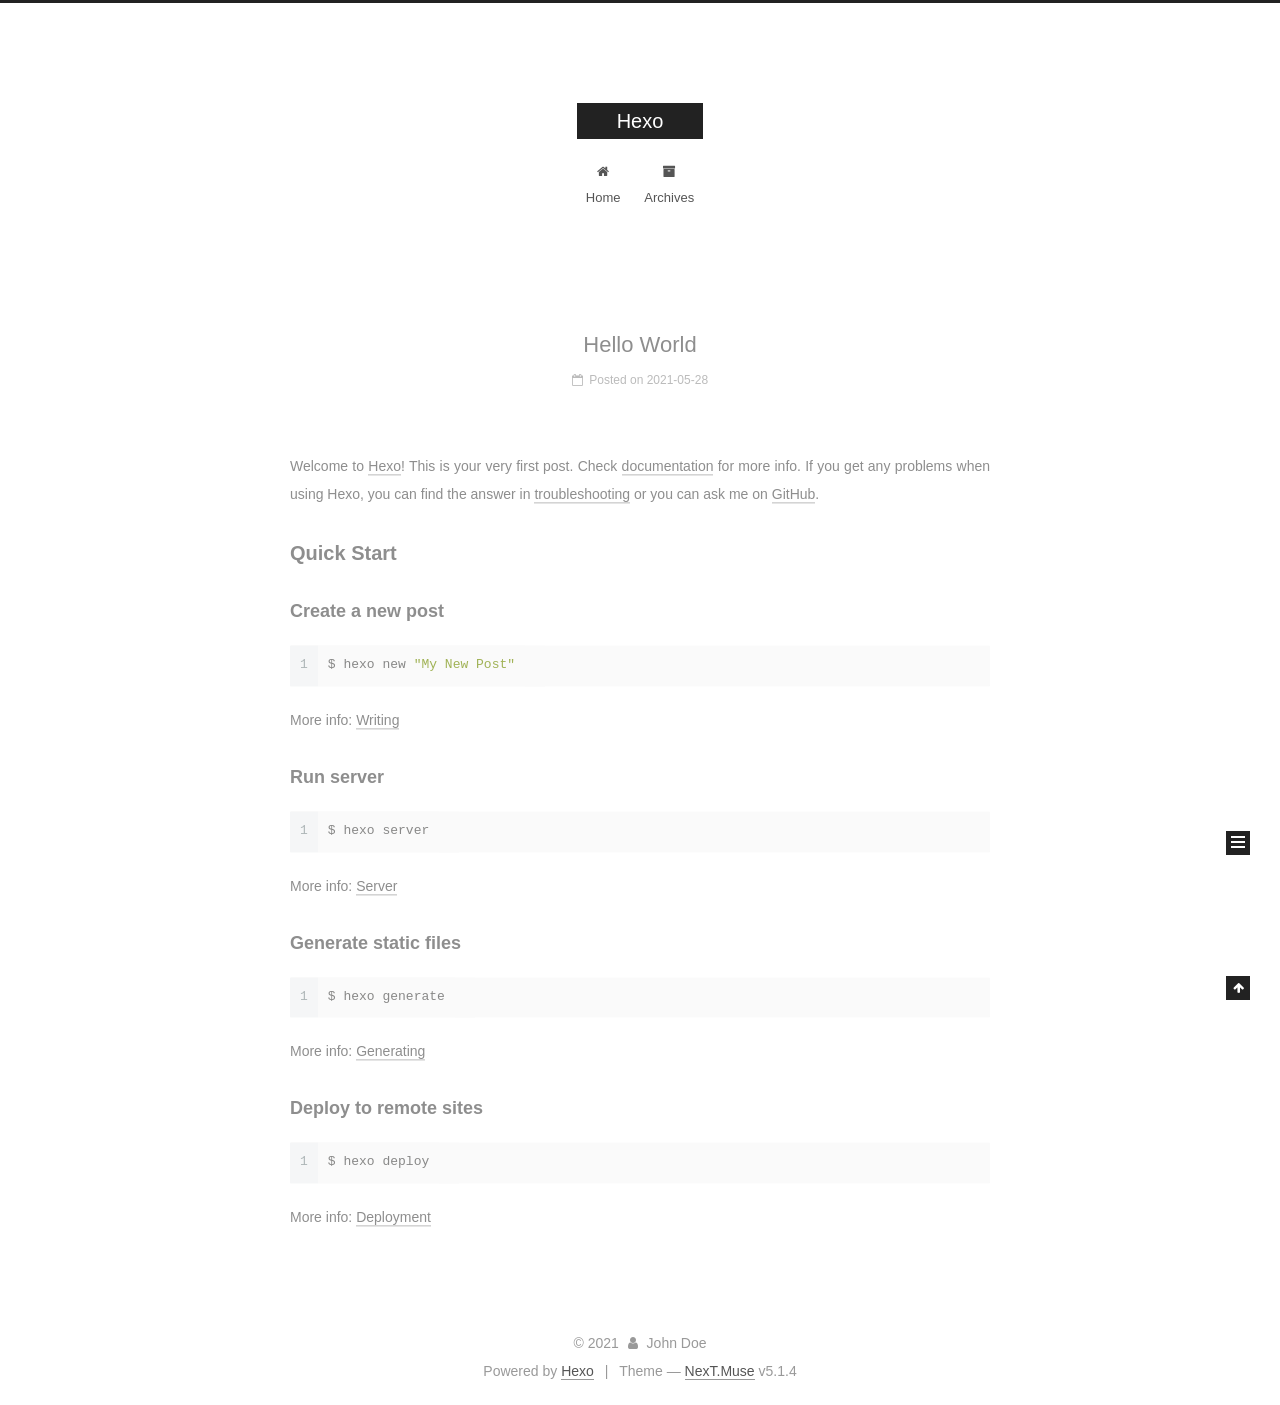
<file: index.html>
<!DOCTYPE html>



  


<html class="theme-next muse use-motion" lang="en">
<head>
  <meta charset="UTF-8"/>
<meta http-equiv="X-UA-Compatible" content="IE=edge" />
<meta name="viewport" content="width=device-width, initial-scale=1, maximum-scale=1"/>
<meta name="theme-color" content="#222">









<meta http-equiv="Cache-Control" content="no-transform" />
<meta http-equiv="Cache-Control" content="no-siteapp" />
















  
  
  <link href="/lib/fancybox/source/jquery.fancybox.css?v=2.1.5" rel="stylesheet" type="text/css" />







<link href="/lib/font-awesome/css/font-awesome.min.css?v=4.6.2" rel="stylesheet" type="text/css" />

<link href="/css/main.css?v=5.1.4" rel="stylesheet" type="text/css" />


  <link rel="apple-touch-icon" sizes="180x180" href="/images/apple-touch-icon-next.png?v=5.1.4">


  <link rel="icon" type="image/png" sizes="32x32" href="/images/favicon-32x32-next.png?v=5.1.4">


  <link rel="icon" type="image/png" sizes="16x16" href="/images/favicon-16x16-next.png?v=5.1.4">


  <link rel="mask-icon" href="/images/logo.svg?v=5.1.4" color="#222">





  <meta name="keywords" content="Hexo, NexT" />










<meta property="og:type" content="website">
<meta property="og:title" content="Hexo">
<meta property="og:url" content="http://example.com/index.html">
<meta property="og:site_name" content="Hexo">
<meta property="og:locale" content="en_US">
<meta property="article:author" content="John Doe">
<meta name="twitter:card" content="summary">



<script type="text/javascript" id="hexo.configurations">
  var NexT = window.NexT || {};
  var CONFIG = {
    root: '',
    scheme: 'Muse',
    version: '5.1.4',
    sidebar: {"position":"left","display":"post","offset":12,"b2t":false,"scrollpercent":false,"onmobile":false},
    fancybox: true,
    tabs: true,
    motion: {"enable":true,"async":false,"transition":{"post_block":"fadeIn","post_header":"slideDownIn","post_body":"slideDownIn","coll_header":"slideLeftIn","sidebar":"slideUpIn"}},
    duoshuo: {
      userId: '0',
      author: 'Author'
    },
    algolia: {
      applicationID: '',
      apiKey: '',
      indexName: '',
      hits: {"per_page":10},
      labels: {"input_placeholder":"Search for Posts","hits_empty":"We didn't find any results for the search: ${query}","hits_stats":"${hits} results found in ${time} ms"}
    }
  };
</script>



  <link rel="canonical" href="http://example.com/"/>





  <title>Hexo</title>
  








<meta name="generator" content="Hexo 5.4.0"></head>

<body itemscope itemtype="http://schema.org/WebPage" lang="en">

  
  
    
  

  <div class="container sidebar-position-left 
  page-home">
    <div class="headband"></div>

    <header id="header" class="header" itemscope itemtype="http://schema.org/WPHeader">
      <div class="header-inner"><div class="site-brand-wrapper">
  <div class="site-meta ">
    

    <div class="custom-logo-site-title">
      <a href="/"  class="brand" rel="start">
        <span class="logo-line-before"><i></i></span>
        <span class="site-title">Hexo</span>
        <span class="logo-line-after"><i></i></span>
      </a>
    </div>
      
        <p class="site-subtitle"></p>
      
  </div>

  <div class="site-nav-toggle">
    <button>
      <span class="btn-bar"></span>
      <span class="btn-bar"></span>
      <span class="btn-bar"></span>
    </button>
  </div>
</div>

<nav class="site-nav">
  

  
    <ul id="menu" class="menu">
      
        
        <li class="menu-item menu-item-home">
          <a href="/%20" rel="section">
            
              <i class="menu-item-icon fa fa-fw fa-home"></i> <br />
            
            Home
          </a>
        </li>
      
        
        <li class="menu-item menu-item-archives">
          <a href="/archives/%20" rel="section">
            
              <i class="menu-item-icon fa fa-fw fa-archive"></i> <br />
            
            Archives
          </a>
        </li>
      

      
    </ul>
  

  
</nav>



 </div>
    </header>

    <main id="main" class="main">
      <div class="main-inner">
        <div class="content-wrap">
          <div id="content" class="content">
            
  <section id="posts" class="posts-expand">
    
      

  

  
  
  

  <article class="post post-type-normal" itemscope itemtype="http://schema.org/Article">
  
  
  
  <div class="post-block">
    <link itemprop="mainEntityOfPage" href="http://example.com/2021/05/28/hello-world/">

    <span hidden itemprop="author" itemscope itemtype="http://schema.org/Person">
      <meta itemprop="name" content="">
      <meta itemprop="description" content="">
      <meta itemprop="image" content="/images/avatar.gif">
    </span>

    <span hidden itemprop="publisher" itemscope itemtype="http://schema.org/Organization">
      <meta itemprop="name" content="Hexo">
    </span>

    
      <header class="post-header">

        
        
          <h1 class="post-title" itemprop="name headline">
                
                <a class="post-title-link" href="/2021/05/28/hello-world/" itemprop="url">Hello World</a></h1>
        

        <div class="post-meta">
          <span class="post-time">
            
              <span class="post-meta-item-icon">
                <i class="fa fa-calendar-o"></i>
              </span>
              
                <span class="post-meta-item-text">Posted on</span>
              
              <time title="Post created" itemprop="dateCreated datePublished" datetime="2021-05-28T23:14:11+08:00">
                2021-05-28
              </time>
            

            

            
          </span>

          

          
            
          

          
          

          

          

          

        </div>
      </header>
    

    
    
    
    <div class="post-body" itemprop="articleBody">

      
      

      
        
          
            <p>Welcome to <a target="_blank" rel="noopener" href="https://hexo.io/">Hexo</a>! This is your very first post. Check <a target="_blank" rel="noopener" href="https://hexo.io/docs/">documentation</a> for more info. If you get any problems when using Hexo, you can find the answer in <a target="_blank" rel="noopener" href="https://hexo.io/docs/troubleshooting.html">troubleshooting</a> or you can ask me on <a target="_blank" rel="noopener" href="https://github.com/hexojs/hexo/issues">GitHub</a>.</p>
<h2 id="Quick-Start"><a href="#Quick-Start" class="headerlink" title="Quick Start"></a>Quick Start</h2><h3 id="Create-a-new-post"><a href="#Create-a-new-post" class="headerlink" title="Create a new post"></a>Create a new post</h3><figure class="highlight bash"><table><tr><td class="gutter"><pre><span class="line">1</span><br></pre></td><td class="code"><pre><span class="line">$ hexo new <span class="string">&quot;My New Post&quot;</span></span><br></pre></td></tr></table></figure>

<p>More info: <a target="_blank" rel="noopener" href="https://hexo.io/docs/writing.html">Writing</a></p>
<h3 id="Run-server"><a href="#Run-server" class="headerlink" title="Run server"></a>Run server</h3><figure class="highlight bash"><table><tr><td class="gutter"><pre><span class="line">1</span><br></pre></td><td class="code"><pre><span class="line">$ hexo server</span><br></pre></td></tr></table></figure>

<p>More info: <a target="_blank" rel="noopener" href="https://hexo.io/docs/server.html">Server</a></p>
<h3 id="Generate-static-files"><a href="#Generate-static-files" class="headerlink" title="Generate static files"></a>Generate static files</h3><figure class="highlight bash"><table><tr><td class="gutter"><pre><span class="line">1</span><br></pre></td><td class="code"><pre><span class="line">$ hexo generate</span><br></pre></td></tr></table></figure>

<p>More info: <a target="_blank" rel="noopener" href="https://hexo.io/docs/generating.html">Generating</a></p>
<h3 id="Deploy-to-remote-sites"><a href="#Deploy-to-remote-sites" class="headerlink" title="Deploy to remote sites"></a>Deploy to remote sites</h3><figure class="highlight bash"><table><tr><td class="gutter"><pre><span class="line">1</span><br></pre></td><td class="code"><pre><span class="line">$ hexo deploy</span><br></pre></td></tr></table></figure>

<p>More info: <a target="_blank" rel="noopener" href="https://hexo.io/docs/one-command-deployment.html">Deployment</a></p>

          
        
      
    </div>
    
    
    

    

    

    

    <footer class="post-footer">
      

      

      

      
      
        <div class="post-eof"></div>
      
    </footer>
  </div>
  
  
  
  </article>


    
  </section>

  


          </div>
          


          

        </div>
        
          
  
  <div class="sidebar-toggle">
    <div class="sidebar-toggle-line-wrap">
      <span class="sidebar-toggle-line sidebar-toggle-line-first"></span>
      <span class="sidebar-toggle-line sidebar-toggle-line-middle"></span>
      <span class="sidebar-toggle-line sidebar-toggle-line-last"></span>
    </div>
  </div>

  <aside id="sidebar" class="sidebar">
    
    <div class="sidebar-inner">

      

      

      <section class="site-overview-wrap sidebar-panel sidebar-panel-active">
        <div class="site-overview">
          <div class="site-author motion-element" itemprop="author" itemscope itemtype="http://schema.org/Person">
            
              <p class="site-author-name" itemprop="name"></p>
              <p class="site-description motion-element" itemprop="description"></p>
          </div>

          <nav class="site-state motion-element">

            
              <div class="site-state-item site-state-posts">
              
                <a href="/archives/%20%7C%7C%20archive">
              
                  <span class="site-state-item-count">1</span>
                  <span class="site-state-item-name">posts</span>
                </a>
              </div>
            

            

            

          </nav>

          

          

          
          

          
          

          

        </div>
      </section>

      

      

    </div>
  </aside>


        
      </div>
    </main>

    <footer id="footer" class="footer">
      <div class="footer-inner">
        <div class="copyright">&copy; <span itemprop="copyrightYear">2021</span>
  <span class="with-love">
    <i class="fa fa-user"></i>
  </span>
  <span class="author" itemprop="copyrightHolder">John Doe</span>

  
</div>


  <div class="powered-by">Powered by <a class="theme-link" target="_blank" href="https://hexo.io">Hexo</a></div>



  <span class="post-meta-divider">|</span>



  <div class="theme-info">Theme &mdash; <a class="theme-link" target="_blank" href="https://github.com/iissnan/hexo-theme-next">NexT.Muse</a> v5.1.4</div>




        







        
      </div>
    </footer>

    
      <div class="back-to-top">
        <i class="fa fa-arrow-up"></i>
        
      </div>
    

    

  </div>

  

<script type="text/javascript">
  if (Object.prototype.toString.call(window.Promise) !== '[object Function]') {
    window.Promise = null;
  }
</script>









  












  
  
    <script type="text/javascript" src="/lib/jquery/index.js?v=2.1.3"></script>
  

  
  
    <script type="text/javascript" src="/lib/fastclick/lib/fastclick.min.js?v=1.0.6"></script>
  

  
  
    <script type="text/javascript" src="/lib/jquery_lazyload/jquery.lazyload.js?v=1.9.7"></script>
  

  
  
    <script type="text/javascript" src="/lib/velocity/velocity.min.js?v=1.2.1"></script>
  

  
  
    <script type="text/javascript" src="/lib/velocity/velocity.ui.min.js?v=1.2.1"></script>
  

  
  
    <script type="text/javascript" src="/lib/fancybox/source/jquery.fancybox.pack.js?v=2.1.5"></script>
  


  


  <script type="text/javascript" src="/js/src/utils.js?v=5.1.4"></script>

  <script type="text/javascript" src="/js/src/motion.js?v=5.1.4"></script>



  
  

  

  


  <script type="text/javascript" src="/js/src/bootstrap.js?v=5.1.4"></script>



  


  




	





  





  












  





  

  

  

  
  

  

  

  

</body>
</html>
</file>
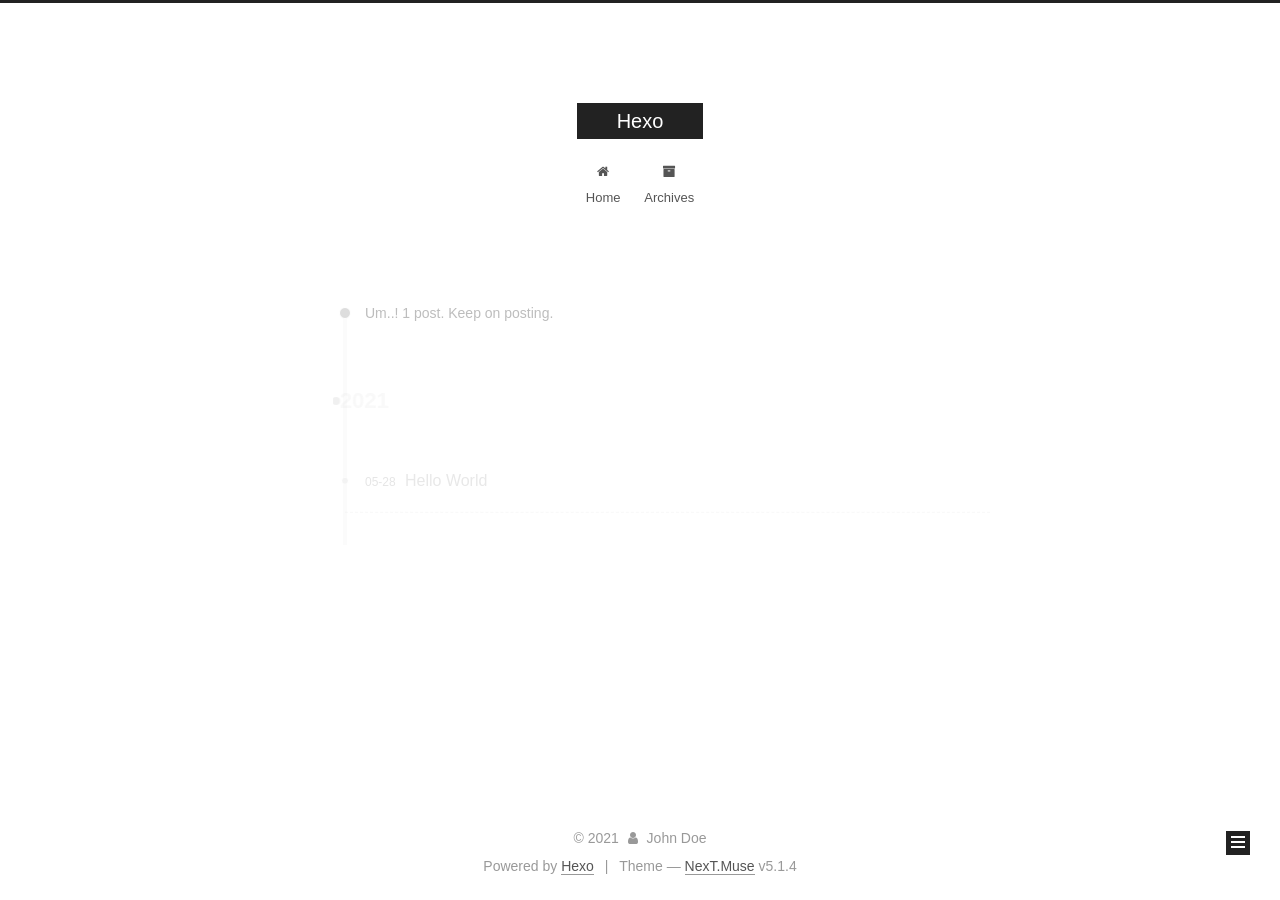
<file: archives/index.html>
<!DOCTYPE html>



  


<html class="theme-next muse use-motion" lang="en">
<head>
  <meta charset="UTF-8"/>
<meta http-equiv="X-UA-Compatible" content="IE=edge" />
<meta name="viewport" content="width=device-width, initial-scale=1, maximum-scale=1"/>
<meta name="theme-color" content="#222">









<meta http-equiv="Cache-Control" content="no-transform" />
<meta http-equiv="Cache-Control" content="no-siteapp" />
















  
  
  <link href="/lib/fancybox/source/jquery.fancybox.css?v=2.1.5" rel="stylesheet" type="text/css" />







<link href="/lib/font-awesome/css/font-awesome.min.css?v=4.6.2" rel="stylesheet" type="text/css" />

<link href="/css/main.css?v=5.1.4" rel="stylesheet" type="text/css" />


  <link rel="apple-touch-icon" sizes="180x180" href="/images/apple-touch-icon-next.png?v=5.1.4">


  <link rel="icon" type="image/png" sizes="32x32" href="/images/favicon-32x32-next.png?v=5.1.4">


  <link rel="icon" type="image/png" sizes="16x16" href="/images/favicon-16x16-next.png?v=5.1.4">


  <link rel="mask-icon" href="/images/logo.svg?v=5.1.4" color="#222">





  <meta name="keywords" content="Hexo, NexT" />










<meta property="og:type" content="website">
<meta property="og:title" content="Hexo">
<meta property="og:url" content="http://example.com/archives/index.html">
<meta property="og:site_name" content="Hexo">
<meta property="og:locale" content="en_US">
<meta property="article:author" content="John Doe">
<meta name="twitter:card" content="summary">



<script type="text/javascript" id="hexo.configurations">
  var NexT = window.NexT || {};
  var CONFIG = {
    root: '',
    scheme: 'Muse',
    version: '5.1.4',
    sidebar: {"position":"left","display":"post","offset":12,"b2t":false,"scrollpercent":false,"onmobile":false},
    fancybox: true,
    tabs: true,
    motion: {"enable":true,"async":false,"transition":{"post_block":"fadeIn","post_header":"slideDownIn","post_body":"slideDownIn","coll_header":"slideLeftIn","sidebar":"slideUpIn"}},
    duoshuo: {
      userId: '0',
      author: 'Author'
    },
    algolia: {
      applicationID: '',
      apiKey: '',
      indexName: '',
      hits: {"per_page":10},
      labels: {"input_placeholder":"Search for Posts","hits_empty":"We didn't find any results for the search: ${query}","hits_stats":"${hits} results found in ${time} ms"}
    }
  };
</script>



  <link rel="canonical" href="http://example.com/archives/"/>





  <title>Archive | Hexo</title>
  








<meta name="generator" content="Hexo 5.4.0"></head>

<body itemscope itemtype="http://schema.org/WebPage" lang="en">

  
  
    
  

  <div class="container sidebar-position-left page-archive">
    <div class="headband"></div>

    <header id="header" class="header" itemscope itemtype="http://schema.org/WPHeader">
      <div class="header-inner"><div class="site-brand-wrapper">
  <div class="site-meta ">
    

    <div class="custom-logo-site-title">
      <a href="/"  class="brand" rel="start">
        <span class="logo-line-before"><i></i></span>
        <span class="site-title">Hexo</span>
        <span class="logo-line-after"><i></i></span>
      </a>
    </div>
      
        <p class="site-subtitle"></p>
      
  </div>

  <div class="site-nav-toggle">
    <button>
      <span class="btn-bar"></span>
      <span class="btn-bar"></span>
      <span class="btn-bar"></span>
    </button>
  </div>
</div>

<nav class="site-nav">
  

  
    <ul id="menu" class="menu">
      
        
        <li class="menu-item menu-item-home">
          <a href="/%20" rel="section">
            
              <i class="menu-item-icon fa fa-fw fa-home"></i> <br />
            
            Home
          </a>
        </li>
      
        
        <li class="menu-item menu-item-archives">
          <a href="/archives/%20" rel="section">
            
              <i class="menu-item-icon fa fa-fw fa-archive"></i> <br />
            
            Archives
          </a>
        </li>
      

      
    </ul>
  

  
</nav>



 </div>
    </header>

    <main id="main" class="main">
      <div class="main-inner">
        <div class="content-wrap">
          <div id="content" class="content">
            

  
  
  
  <div class="post-block archive">
    <div id="posts" class="posts-collapse">
      <span class="archive-move-on"></span>

      <span class="archive-page-counter">
        
        
        
          
        
        Um..! 1 post. Keep on posting.
      </span>

      

        
        
        

        
          
          <div class="collection-title">
            <h1 class="archive-year" id="archive-year-2021">2021</h1>
          </div>
        
        

        

  <article class="post post-type-normal" itemscope itemtype="http://schema.org/Article">
    <header class="post-header">

      <h2 class="post-title">
        
            <a class="post-title-link" href="/2021/05/28/hello-world/" itemprop="url">
              
                <span itemprop="name">Hello World</span>
              
            </a>
        
      </h2>

      <div class="post-meta">
        <time class="post-time" itemprop="dateCreated"
              datetime="2021-05-28T23:14:11+08:00"
              content="2021-05-28" >
          05-28
        </time>
      </div>

    </header>
  </article>



      

    </div>
  </div>
  
  
  

  



          </div>
          


          

        </div>
        
          
  
  <div class="sidebar-toggle">
    <div class="sidebar-toggle-line-wrap">
      <span class="sidebar-toggle-line sidebar-toggle-line-first"></span>
      <span class="sidebar-toggle-line sidebar-toggle-line-middle"></span>
      <span class="sidebar-toggle-line sidebar-toggle-line-last"></span>
    </div>
  </div>

  <aside id="sidebar" class="sidebar">
    
    <div class="sidebar-inner">

      

      

      <section class="site-overview-wrap sidebar-panel sidebar-panel-active">
        <div class="site-overview">
          <div class="site-author motion-element" itemprop="author" itemscope itemtype="http://schema.org/Person">
            
              <p class="site-author-name" itemprop="name"></p>
              <p class="site-description motion-element" itemprop="description"></p>
          </div>

          <nav class="site-state motion-element">

            
              <div class="site-state-item site-state-posts">
              
                <a href="/archives/%20%7C%7C%20archive">
              
                  <span class="site-state-item-count">1</span>
                  <span class="site-state-item-name">posts</span>
                </a>
              </div>
            

            

            

          </nav>

          

          

          
          

          
          

          

        </div>
      </section>

      

      

    </div>
  </aside>


        
      </div>
    </main>

    <footer id="footer" class="footer">
      <div class="footer-inner">
        <div class="copyright">&copy; <span itemprop="copyrightYear">2021</span>
  <span class="with-love">
    <i class="fa fa-user"></i>
  </span>
  <span class="author" itemprop="copyrightHolder">John Doe</span>

  
</div>


  <div class="powered-by">Powered by <a class="theme-link" target="_blank" href="https://hexo.io">Hexo</a></div>



  <span class="post-meta-divider">|</span>



  <div class="theme-info">Theme &mdash; <a class="theme-link" target="_blank" href="https://github.com/iissnan/hexo-theme-next">NexT.Muse</a> v5.1.4</div>




        







        
      </div>
    </footer>

    
      <div class="back-to-top">
        <i class="fa fa-arrow-up"></i>
        
      </div>
    

    

  </div>

  

<script type="text/javascript">
  if (Object.prototype.toString.call(window.Promise) !== '[object Function]') {
    window.Promise = null;
  }
</script>









  












  
  
    <script type="text/javascript" src="/lib/jquery/index.js?v=2.1.3"></script>
  

  
  
    <script type="text/javascript" src="/lib/fastclick/lib/fastclick.min.js?v=1.0.6"></script>
  

  
  
    <script type="text/javascript" src="/lib/jquery_lazyload/jquery.lazyload.js?v=1.9.7"></script>
  

  
  
    <script type="text/javascript" src="/lib/velocity/velocity.min.js?v=1.2.1"></script>
  

  
  
    <script type="text/javascript" src="/lib/velocity/velocity.ui.min.js?v=1.2.1"></script>
  

  
  
    <script type="text/javascript" src="/lib/fancybox/source/jquery.fancybox.pack.js?v=2.1.5"></script>
  


  


  <script type="text/javascript" src="/js/src/utils.js?v=5.1.4"></script>

  <script type="text/javascript" src="/js/src/motion.js?v=5.1.4"></script>



  
  

  

  


  <script type="text/javascript" src="/js/src/bootstrap.js?v=5.1.4"></script>



  


  




	





  





  












  





  

  

  

  
  

  

  

  

</body>
</html>
</file>
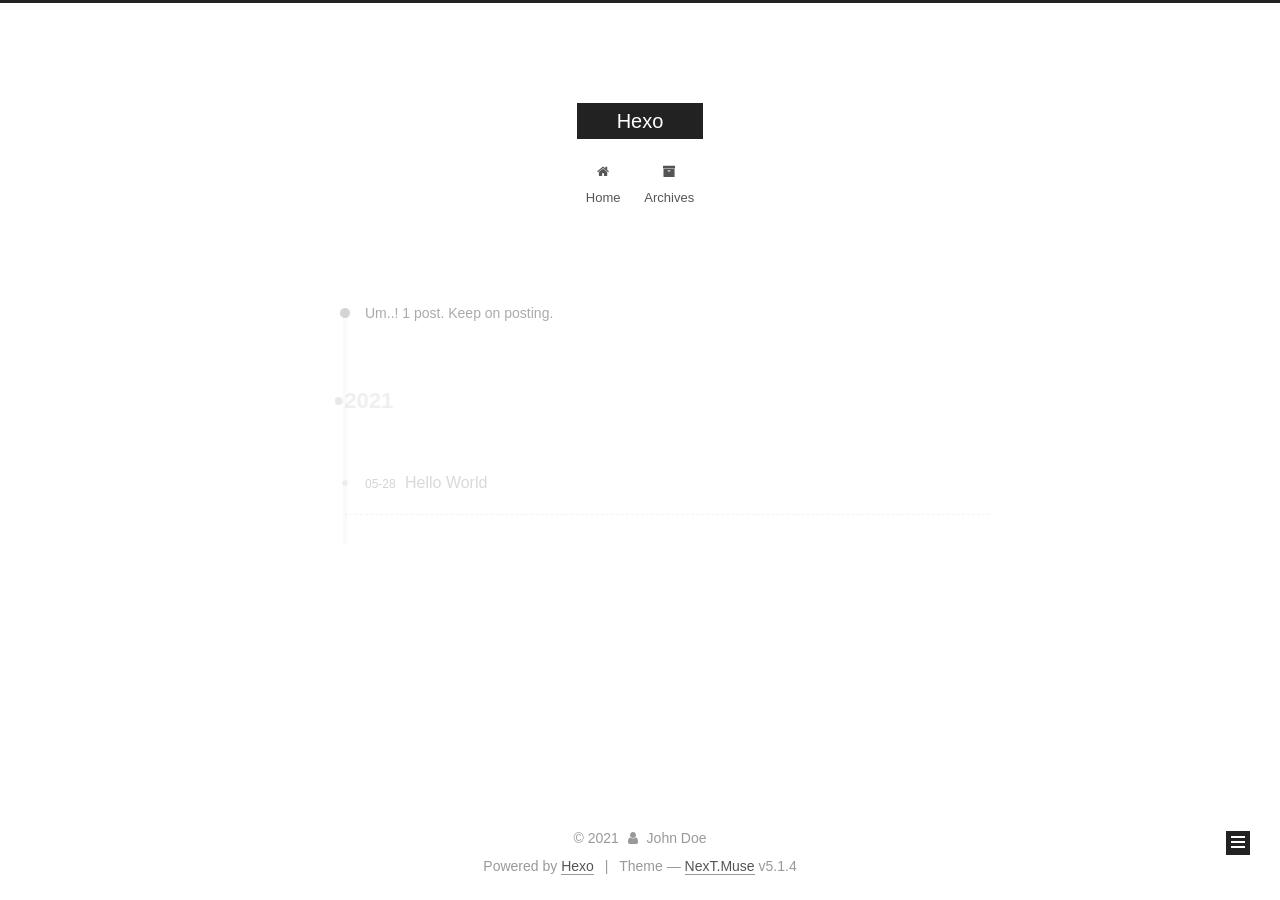
<file: archives/2021/index.html>
<!DOCTYPE html>



  


<html class="theme-next muse use-motion" lang="en">
<head>
  <meta charset="UTF-8"/>
<meta http-equiv="X-UA-Compatible" content="IE=edge" />
<meta name="viewport" content="width=device-width, initial-scale=1, maximum-scale=1"/>
<meta name="theme-color" content="#222">









<meta http-equiv="Cache-Control" content="no-transform" />
<meta http-equiv="Cache-Control" content="no-siteapp" />
















  
  
  <link href="/lib/fancybox/source/jquery.fancybox.css?v=2.1.5" rel="stylesheet" type="text/css" />







<link href="/lib/font-awesome/css/font-awesome.min.css?v=4.6.2" rel="stylesheet" type="text/css" />

<link href="/css/main.css?v=5.1.4" rel="stylesheet" type="text/css" />


  <link rel="apple-touch-icon" sizes="180x180" href="/images/apple-touch-icon-next.png?v=5.1.4">


  <link rel="icon" type="image/png" sizes="32x32" href="/images/favicon-32x32-next.png?v=5.1.4">


  <link rel="icon" type="image/png" sizes="16x16" href="/images/favicon-16x16-next.png?v=5.1.4">


  <link rel="mask-icon" href="/images/logo.svg?v=5.1.4" color="#222">





  <meta name="keywords" content="Hexo, NexT" />










<meta property="og:type" content="website">
<meta property="og:title" content="Hexo">
<meta property="og:url" content="http://example.com/archives/2021/index.html">
<meta property="og:site_name" content="Hexo">
<meta property="og:locale" content="en_US">
<meta property="article:author" content="John Doe">
<meta name="twitter:card" content="summary">



<script type="text/javascript" id="hexo.configurations">
  var NexT = window.NexT || {};
  var CONFIG = {
    root: '',
    scheme: 'Muse',
    version: '5.1.4',
    sidebar: {"position":"left","display":"post","offset":12,"b2t":false,"scrollpercent":false,"onmobile":false},
    fancybox: true,
    tabs: true,
    motion: {"enable":true,"async":false,"transition":{"post_block":"fadeIn","post_header":"slideDownIn","post_body":"slideDownIn","coll_header":"slideLeftIn","sidebar":"slideUpIn"}},
    duoshuo: {
      userId: '0',
      author: 'Author'
    },
    algolia: {
      applicationID: '',
      apiKey: '',
      indexName: '',
      hits: {"per_page":10},
      labels: {"input_placeholder":"Search for Posts","hits_empty":"We didn't find any results for the search: ${query}","hits_stats":"${hits} results found in ${time} ms"}
    }
  };
</script>



  <link rel="canonical" href="http://example.com/archives/2021/"/>





  <title>Archive | Hexo</title>
  








<meta name="generator" content="Hexo 5.4.0"></head>

<body itemscope itemtype="http://schema.org/WebPage" lang="en">

  
  
    
  

  <div class="container sidebar-position-left page-archive">
    <div class="headband"></div>

    <header id="header" class="header" itemscope itemtype="http://schema.org/WPHeader">
      <div class="header-inner"><div class="site-brand-wrapper">
  <div class="site-meta ">
    

    <div class="custom-logo-site-title">
      <a href="/"  class="brand" rel="start">
        <span class="logo-line-before"><i></i></span>
        <span class="site-title">Hexo</span>
        <span class="logo-line-after"><i></i></span>
      </a>
    </div>
      
        <p class="site-subtitle"></p>
      
  </div>

  <div class="site-nav-toggle">
    <button>
      <span class="btn-bar"></span>
      <span class="btn-bar"></span>
      <span class="btn-bar"></span>
    </button>
  </div>
</div>

<nav class="site-nav">
  

  
    <ul id="menu" class="menu">
      
        
        <li class="menu-item menu-item-home">
          <a href="/%20" rel="section">
            
              <i class="menu-item-icon fa fa-fw fa-home"></i> <br />
            
            Home
          </a>
        </li>
      
        
        <li class="menu-item menu-item-archives">
          <a href="/archives/%20" rel="section">
            
              <i class="menu-item-icon fa fa-fw fa-archive"></i> <br />
            
            Archives
          </a>
        </li>
      

      
    </ul>
  

  
</nav>



 </div>
    </header>

    <main id="main" class="main">
      <div class="main-inner">
        <div class="content-wrap">
          <div id="content" class="content">
            

  
  
  
  <div class="post-block archive">
    <div id="posts" class="posts-collapse">
      <span class="archive-move-on"></span>

      <span class="archive-page-counter">
        
        
        
          
        
        Um..! 1 post. Keep on posting.
      </span>

      

        
        
        

        
          
          <div class="collection-title">
            <h1 class="archive-year" id="archive-year-2021">2021</h1>
          </div>
        
        

        

  <article class="post post-type-normal" itemscope itemtype="http://schema.org/Article">
    <header class="post-header">

      <h2 class="post-title">
        
            <a class="post-title-link" href="/2021/05/28/hello-world/" itemprop="url">
              
                <span itemprop="name">Hello World</span>
              
            </a>
        
      </h2>

      <div class="post-meta">
        <time class="post-time" itemprop="dateCreated"
              datetime="2021-05-28T23:14:11+08:00"
              content="2021-05-28" >
          05-28
        </time>
      </div>

    </header>
  </article>



      

    </div>
  </div>
  
  
  

  



          </div>
          


          

        </div>
        
          
  
  <div class="sidebar-toggle">
    <div class="sidebar-toggle-line-wrap">
      <span class="sidebar-toggle-line sidebar-toggle-line-first"></span>
      <span class="sidebar-toggle-line sidebar-toggle-line-middle"></span>
      <span class="sidebar-toggle-line sidebar-toggle-line-last"></span>
    </div>
  </div>

  <aside id="sidebar" class="sidebar">
    
    <div class="sidebar-inner">

      

      

      <section class="site-overview-wrap sidebar-panel sidebar-panel-active">
        <div class="site-overview">
          <div class="site-author motion-element" itemprop="author" itemscope itemtype="http://schema.org/Person">
            
              <p class="site-author-name" itemprop="name"></p>
              <p class="site-description motion-element" itemprop="description"></p>
          </div>

          <nav class="site-state motion-element">

            
              <div class="site-state-item site-state-posts">
              
                <a href="/archives/%20%7C%7C%20archive">
              
                  <span class="site-state-item-count">1</span>
                  <span class="site-state-item-name">posts</span>
                </a>
              </div>
            

            

            

          </nav>

          

          

          
          

          
          

          

        </div>
      </section>

      

      

    </div>
  </aside>


        
      </div>
    </main>

    <footer id="footer" class="footer">
      <div class="footer-inner">
        <div class="copyright">&copy; <span itemprop="copyrightYear">2021</span>
  <span class="with-love">
    <i class="fa fa-user"></i>
  </span>
  <span class="author" itemprop="copyrightHolder">John Doe</span>

  
</div>


  <div class="powered-by">Powered by <a class="theme-link" target="_blank" href="https://hexo.io">Hexo</a></div>



  <span class="post-meta-divider">|</span>



  <div class="theme-info">Theme &mdash; <a class="theme-link" target="_blank" href="https://github.com/iissnan/hexo-theme-next">NexT.Muse</a> v5.1.4</div>




        







        
      </div>
    </footer>

    
      <div class="back-to-top">
        <i class="fa fa-arrow-up"></i>
        
      </div>
    

    

  </div>

  

<script type="text/javascript">
  if (Object.prototype.toString.call(window.Promise) !== '[object Function]') {
    window.Promise = null;
  }
</script>









  












  
  
    <script type="text/javascript" src="/lib/jquery/index.js?v=2.1.3"></script>
  

  
  
    <script type="text/javascript" src="/lib/fastclick/lib/fastclick.min.js?v=1.0.6"></script>
  

  
  
    <script type="text/javascript" src="/lib/jquery_lazyload/jquery.lazyload.js?v=1.9.7"></script>
  

  
  
    <script type="text/javascript" src="/lib/velocity/velocity.min.js?v=1.2.1"></script>
  

  
  
    <script type="text/javascript" src="/lib/velocity/velocity.ui.min.js?v=1.2.1"></script>
  

  
  
    <script type="text/javascript" src="/lib/fancybox/source/jquery.fancybox.pack.js?v=2.1.5"></script>
  


  


  <script type="text/javascript" src="/js/src/utils.js?v=5.1.4"></script>

  <script type="text/javascript" src="/js/src/motion.js?v=5.1.4"></script>



  
  

  

  


  <script type="text/javascript" src="/js/src/bootstrap.js?v=5.1.4"></script>



  


  




	





  





  












  





  

  

  

  
  

  

  

  

</body>
</html>
</file>
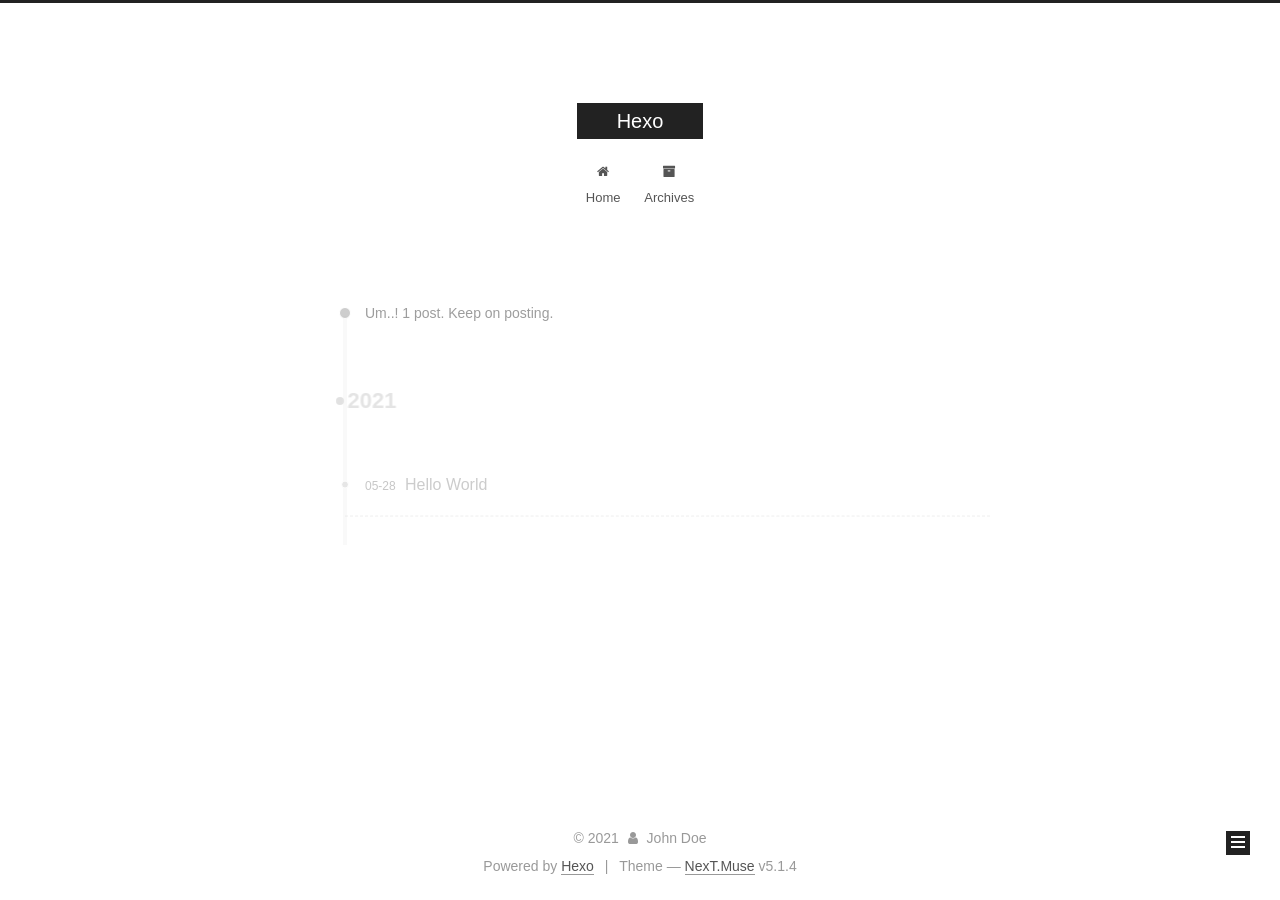
<file: archives/2021/05/index.html>
<!DOCTYPE html>



  


<html class="theme-next muse use-motion" lang="en">
<head>
  <meta charset="UTF-8"/>
<meta http-equiv="X-UA-Compatible" content="IE=edge" />
<meta name="viewport" content="width=device-width, initial-scale=1, maximum-scale=1"/>
<meta name="theme-color" content="#222">









<meta http-equiv="Cache-Control" content="no-transform" />
<meta http-equiv="Cache-Control" content="no-siteapp" />
















  
  
  <link href="/lib/fancybox/source/jquery.fancybox.css?v=2.1.5" rel="stylesheet" type="text/css" />







<link href="/lib/font-awesome/css/font-awesome.min.css?v=4.6.2" rel="stylesheet" type="text/css" />

<link href="/css/main.css?v=5.1.4" rel="stylesheet" type="text/css" />


  <link rel="apple-touch-icon" sizes="180x180" href="/images/apple-touch-icon-next.png?v=5.1.4">


  <link rel="icon" type="image/png" sizes="32x32" href="/images/favicon-32x32-next.png?v=5.1.4">


  <link rel="icon" type="image/png" sizes="16x16" href="/images/favicon-16x16-next.png?v=5.1.4">


  <link rel="mask-icon" href="/images/logo.svg?v=5.1.4" color="#222">





  <meta name="keywords" content="Hexo, NexT" />










<meta property="og:type" content="website">
<meta property="og:title" content="Hexo">
<meta property="og:url" content="http://example.com/archives/2021/05/index.html">
<meta property="og:site_name" content="Hexo">
<meta property="og:locale" content="en_US">
<meta property="article:author" content="John Doe">
<meta name="twitter:card" content="summary">



<script type="text/javascript" id="hexo.configurations">
  var NexT = window.NexT || {};
  var CONFIG = {
    root: '',
    scheme: 'Muse',
    version: '5.1.4',
    sidebar: {"position":"left","display":"post","offset":12,"b2t":false,"scrollpercent":false,"onmobile":false},
    fancybox: true,
    tabs: true,
    motion: {"enable":true,"async":false,"transition":{"post_block":"fadeIn","post_header":"slideDownIn","post_body":"slideDownIn","coll_header":"slideLeftIn","sidebar":"slideUpIn"}},
    duoshuo: {
      userId: '0',
      author: 'Author'
    },
    algolia: {
      applicationID: '',
      apiKey: '',
      indexName: '',
      hits: {"per_page":10},
      labels: {"input_placeholder":"Search for Posts","hits_empty":"We didn't find any results for the search: ${query}","hits_stats":"${hits} results found in ${time} ms"}
    }
  };
</script>



  <link rel="canonical" href="http://example.com/archives/2021/05/"/>





  <title>Archive | Hexo</title>
  








<meta name="generator" content="Hexo 5.4.0"></head>

<body itemscope itemtype="http://schema.org/WebPage" lang="en">

  
  
    
  

  <div class="container sidebar-position-left page-archive">
    <div class="headband"></div>

    <header id="header" class="header" itemscope itemtype="http://schema.org/WPHeader">
      <div class="header-inner"><div class="site-brand-wrapper">
  <div class="site-meta ">
    

    <div class="custom-logo-site-title">
      <a href="/"  class="brand" rel="start">
        <span class="logo-line-before"><i></i></span>
        <span class="site-title">Hexo</span>
        <span class="logo-line-after"><i></i></span>
      </a>
    </div>
      
        <p class="site-subtitle"></p>
      
  </div>

  <div class="site-nav-toggle">
    <button>
      <span class="btn-bar"></span>
      <span class="btn-bar"></span>
      <span class="btn-bar"></span>
    </button>
  </div>
</div>

<nav class="site-nav">
  

  
    <ul id="menu" class="menu">
      
        
        <li class="menu-item menu-item-home">
          <a href="/%20" rel="section">
            
              <i class="menu-item-icon fa fa-fw fa-home"></i> <br />
            
            Home
          </a>
        </li>
      
        
        <li class="menu-item menu-item-archives">
          <a href="/archives/%20" rel="section">
            
              <i class="menu-item-icon fa fa-fw fa-archive"></i> <br />
            
            Archives
          </a>
        </li>
      

      
    </ul>
  

  
</nav>



 </div>
    </header>

    <main id="main" class="main">
      <div class="main-inner">
        <div class="content-wrap">
          <div id="content" class="content">
            

  
  
  
  <div class="post-block archive">
    <div id="posts" class="posts-collapse">
      <span class="archive-move-on"></span>

      <span class="archive-page-counter">
        
        
        
          
        
        Um..! 1 post. Keep on posting.
      </span>

      

        
        
        

        
          
          <div class="collection-title">
            <h1 class="archive-year" id="archive-year-2021">2021</h1>
          </div>
        
        

        

  <article class="post post-type-normal" itemscope itemtype="http://schema.org/Article">
    <header class="post-header">

      <h2 class="post-title">
        
            <a class="post-title-link" href="/2021/05/28/hello-world/" itemprop="url">
              
                <span itemprop="name">Hello World</span>
              
            </a>
        
      </h2>

      <div class="post-meta">
        <time class="post-time" itemprop="dateCreated"
              datetime="2021-05-28T23:14:11+08:00"
              content="2021-05-28" >
          05-28
        </time>
      </div>

    </header>
  </article>



      

    </div>
  </div>
  
  
  

  



          </div>
          


          

        </div>
        
          
  
  <div class="sidebar-toggle">
    <div class="sidebar-toggle-line-wrap">
      <span class="sidebar-toggle-line sidebar-toggle-line-first"></span>
      <span class="sidebar-toggle-line sidebar-toggle-line-middle"></span>
      <span class="sidebar-toggle-line sidebar-toggle-line-last"></span>
    </div>
  </div>

  <aside id="sidebar" class="sidebar">
    
    <div class="sidebar-inner">

      

      

      <section class="site-overview-wrap sidebar-panel sidebar-panel-active">
        <div class="site-overview">
          <div class="site-author motion-element" itemprop="author" itemscope itemtype="http://schema.org/Person">
            
              <p class="site-author-name" itemprop="name"></p>
              <p class="site-description motion-element" itemprop="description"></p>
          </div>

          <nav class="site-state motion-element">

            
              <div class="site-state-item site-state-posts">
              
                <a href="/archives/%20%7C%7C%20archive">
              
                  <span class="site-state-item-count">1</span>
                  <span class="site-state-item-name">posts</span>
                </a>
              </div>
            

            

            

          </nav>

          

          

          
          

          
          

          

        </div>
      </section>

      

      

    </div>
  </aside>


        
      </div>
    </main>

    <footer id="footer" class="footer">
      <div class="footer-inner">
        <div class="copyright">&copy; <span itemprop="copyrightYear">2021</span>
  <span class="with-love">
    <i class="fa fa-user"></i>
  </span>
  <span class="author" itemprop="copyrightHolder">John Doe</span>

  
</div>


  <div class="powered-by">Powered by <a class="theme-link" target="_blank" href="https://hexo.io">Hexo</a></div>



  <span class="post-meta-divider">|</span>



  <div class="theme-info">Theme &mdash; <a class="theme-link" target="_blank" href="https://github.com/iissnan/hexo-theme-next">NexT.Muse</a> v5.1.4</div>




        







        
      </div>
    </footer>

    
      <div class="back-to-top">
        <i class="fa fa-arrow-up"></i>
        
      </div>
    

    

  </div>

  

<script type="text/javascript">
  if (Object.prototype.toString.call(window.Promise) !== '[object Function]') {
    window.Promise = null;
  }
</script>









  












  
  
    <script type="text/javascript" src="/lib/jquery/index.js?v=2.1.3"></script>
  

  
  
    <script type="text/javascript" src="/lib/fastclick/lib/fastclick.min.js?v=1.0.6"></script>
  

  
  
    <script type="text/javascript" src="/lib/jquery_lazyload/jquery.lazyload.js?v=1.9.7"></script>
  

  
  
    <script type="text/javascript" src="/lib/velocity/velocity.min.js?v=1.2.1"></script>
  

  
  
    <script type="text/javascript" src="/lib/velocity/velocity.ui.min.js?v=1.2.1"></script>
  

  
  
    <script type="text/javascript" src="/lib/fancybox/source/jquery.fancybox.pack.js?v=2.1.5"></script>
  


  


  <script type="text/javascript" src="/js/src/utils.js?v=5.1.4"></script>

  <script type="text/javascript" src="/js/src/motion.js?v=5.1.4"></script>



  
  

  

  


  <script type="text/javascript" src="/js/src/bootstrap.js?v=5.1.4"></script>



  


  




	





  





  












  





  

  

  

  
  

  

  

  

</body>
</html>
</file>
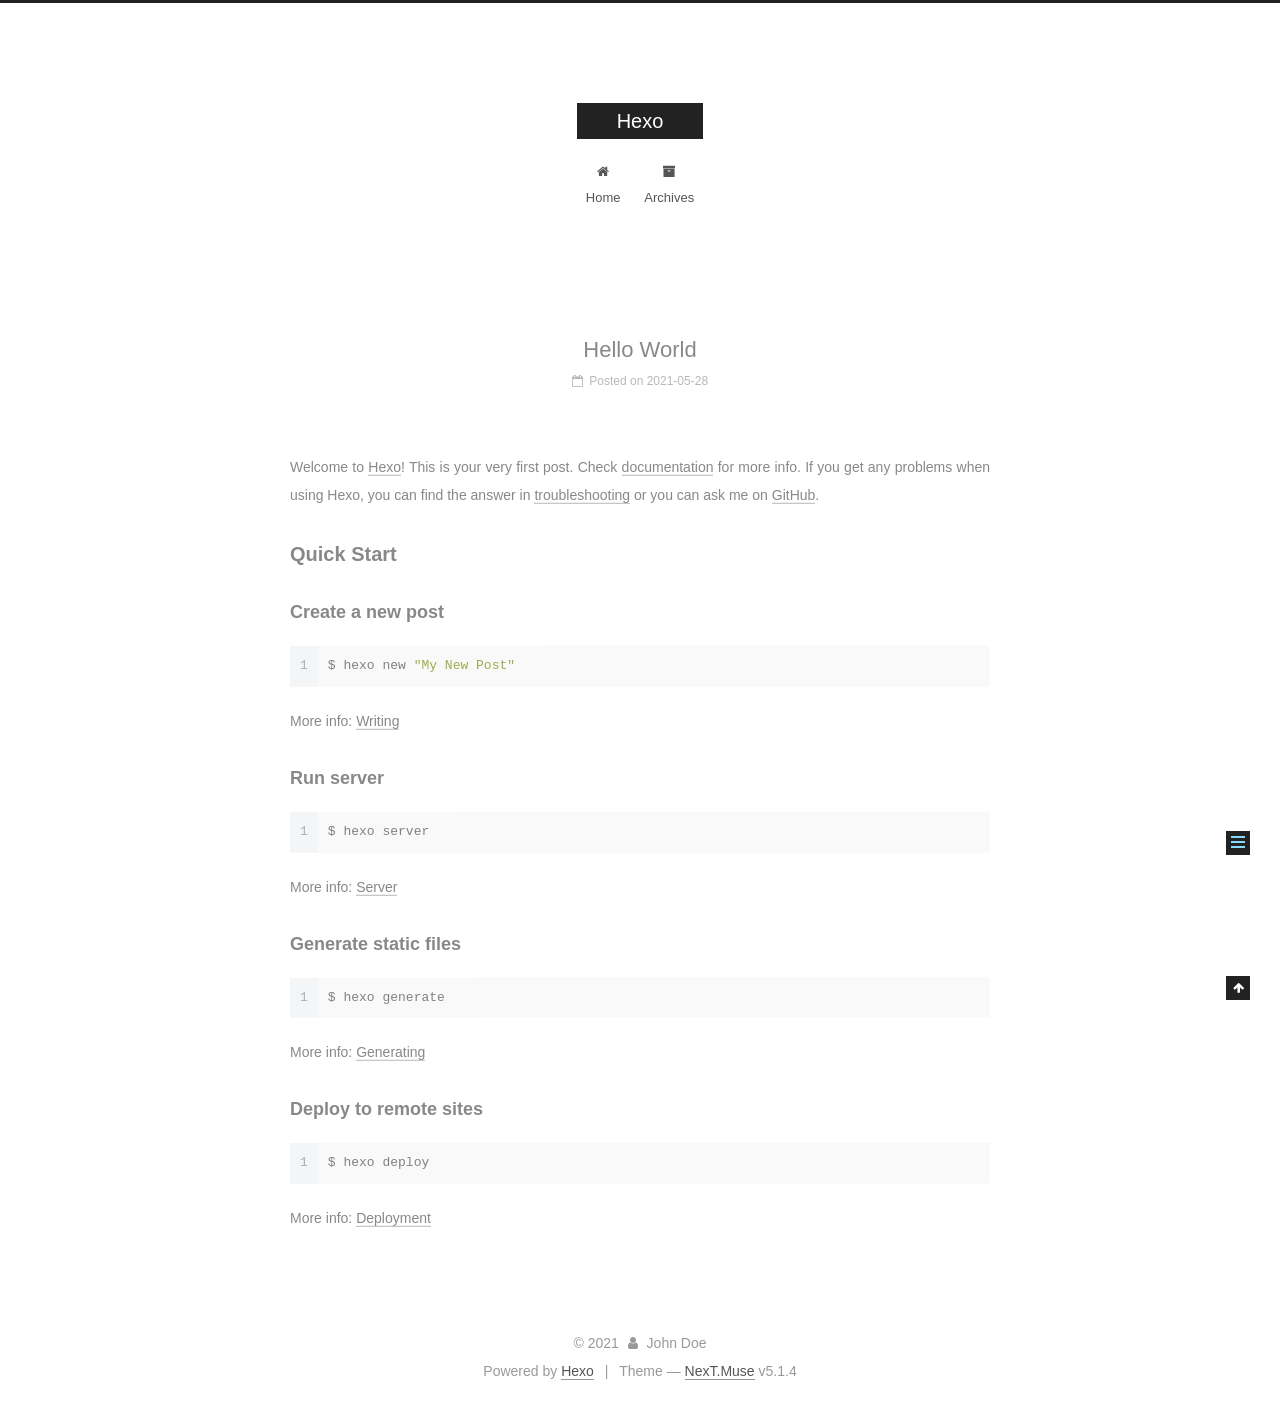
<file: 2021/05/28/hello-world/index.html>
<!DOCTYPE html>



  


<html class="theme-next muse use-motion" lang="en">
<head>
  <meta charset="UTF-8"/>
<meta http-equiv="X-UA-Compatible" content="IE=edge" />
<meta name="viewport" content="width=device-width, initial-scale=1, maximum-scale=1"/>
<meta name="theme-color" content="#222">









<meta http-equiv="Cache-Control" content="no-transform" />
<meta http-equiv="Cache-Control" content="no-siteapp" />
















  
  
  <link href="/lib/fancybox/source/jquery.fancybox.css?v=2.1.5" rel="stylesheet" type="text/css" />







<link href="/lib/font-awesome/css/font-awesome.min.css?v=4.6.2" rel="stylesheet" type="text/css" />

<link href="/css/main.css?v=5.1.4" rel="stylesheet" type="text/css" />


  <link rel="apple-touch-icon" sizes="180x180" href="/images/apple-touch-icon-next.png?v=5.1.4">


  <link rel="icon" type="image/png" sizes="32x32" href="/images/favicon-32x32-next.png?v=5.1.4">


  <link rel="icon" type="image/png" sizes="16x16" href="/images/favicon-16x16-next.png?v=5.1.4">


  <link rel="mask-icon" href="/images/logo.svg?v=5.1.4" color="#222">





  <meta name="keywords" content="Hexo, NexT" />










<meta name="description" content="Welcome to Hexo! This is your very first post. Check documentation for more info. If you get any problems when using Hexo, you can find the answer in troubleshooting or you can ask me on GitHub. Quick">
<meta property="og:type" content="article">
<meta property="og:title" content="Hello World">
<meta property="og:url" content="http://example.com/2021/05/28/hello-world/index.html">
<meta property="og:site_name" content="Hexo">
<meta property="og:description" content="Welcome to Hexo! This is your very first post. Check documentation for more info. If you get any problems when using Hexo, you can find the answer in troubleshooting or you can ask me on GitHub. Quick">
<meta property="og:locale" content="en_US">
<meta property="article:published_time" content="2021-05-28T15:14:11.338Z">
<meta property="article:modified_time" content="2021-05-28T15:14:11.339Z">
<meta property="article:author" content="John Doe">
<meta name="twitter:card" content="summary">



<script type="text/javascript" id="hexo.configurations">
  var NexT = window.NexT || {};
  var CONFIG = {
    root: '',
    scheme: 'Muse',
    version: '5.1.4',
    sidebar: {"position":"left","display":"post","offset":12,"b2t":false,"scrollpercent":false,"onmobile":false},
    fancybox: true,
    tabs: true,
    motion: {"enable":true,"async":false,"transition":{"post_block":"fadeIn","post_header":"slideDownIn","post_body":"slideDownIn","coll_header":"slideLeftIn","sidebar":"slideUpIn"}},
    duoshuo: {
      userId: '0',
      author: 'Author'
    },
    algolia: {
      applicationID: '',
      apiKey: '',
      indexName: '',
      hits: {"per_page":10},
      labels: {"input_placeholder":"Search for Posts","hits_empty":"We didn't find any results for the search: ${query}","hits_stats":"${hits} results found in ${time} ms"}
    }
  };
</script>



  <link rel="canonical" href="http://example.com/2021/05/28/hello-world/"/>





  <title>Hello World | Hexo</title>
  








<meta name="generator" content="Hexo 5.4.0"></head>

<body itemscope itemtype="http://schema.org/WebPage" lang="en">

  
  
    
  

  <div class="container sidebar-position-left page-post-detail">
    <div class="headband"></div>

    <header id="header" class="header" itemscope itemtype="http://schema.org/WPHeader">
      <div class="header-inner"><div class="site-brand-wrapper">
  <div class="site-meta ">
    

    <div class="custom-logo-site-title">
      <a href="/"  class="brand" rel="start">
        <span class="logo-line-before"><i></i></span>
        <span class="site-title">Hexo</span>
        <span class="logo-line-after"><i></i></span>
      </a>
    </div>
      
        <p class="site-subtitle"></p>
      
  </div>

  <div class="site-nav-toggle">
    <button>
      <span class="btn-bar"></span>
      <span class="btn-bar"></span>
      <span class="btn-bar"></span>
    </button>
  </div>
</div>

<nav class="site-nav">
  

  
    <ul id="menu" class="menu">
      
        
        <li class="menu-item menu-item-home">
          <a href="/%20" rel="section">
            
              <i class="menu-item-icon fa fa-fw fa-home"></i> <br />
            
            Home
          </a>
        </li>
      
        
        <li class="menu-item menu-item-archives">
          <a href="/archives/%20" rel="section">
            
              <i class="menu-item-icon fa fa-fw fa-archive"></i> <br />
            
            Archives
          </a>
        </li>
      

      
    </ul>
  

  
</nav>



 </div>
    </header>

    <main id="main" class="main">
      <div class="main-inner">
        <div class="content-wrap">
          <div id="content" class="content">
            

  <div id="posts" class="posts-expand">
    

  

  
  
  

  <article class="post post-type-normal" itemscope itemtype="http://schema.org/Article">
  
  
  
  <div class="post-block">
    <link itemprop="mainEntityOfPage" href="http://example.com/2021/05/28/hello-world/">

    <span hidden itemprop="author" itemscope itemtype="http://schema.org/Person">
      <meta itemprop="name" content="">
      <meta itemprop="description" content="">
      <meta itemprop="image" content="/images/avatar.gif">
    </span>

    <span hidden itemprop="publisher" itemscope itemtype="http://schema.org/Organization">
      <meta itemprop="name" content="Hexo">
    </span>

    
      <header class="post-header">

        
        
          <h1 class="post-title" itemprop="name headline">Hello World</h1>
        

        <div class="post-meta">
          <span class="post-time">
            
              <span class="post-meta-item-icon">
                <i class="fa fa-calendar-o"></i>
              </span>
              
                <span class="post-meta-item-text">Posted on</span>
              
              <time title="Post created" itemprop="dateCreated datePublished" datetime="2021-05-28T23:14:11+08:00">
                2021-05-28
              </time>
            

            

            
          </span>

          

          
            
          

          
          

          

          

          

        </div>
      </header>
    

    
    
    
    <div class="post-body" itemprop="articleBody">

      
      

      
        <p>Welcome to <a target="_blank" rel="noopener" href="https://hexo.io/">Hexo</a>! This is your very first post. Check <a target="_blank" rel="noopener" href="https://hexo.io/docs/">documentation</a> for more info. If you get any problems when using Hexo, you can find the answer in <a target="_blank" rel="noopener" href="https://hexo.io/docs/troubleshooting.html">troubleshooting</a> or you can ask me on <a target="_blank" rel="noopener" href="https://github.com/hexojs/hexo/issues">GitHub</a>.</p>
<h2 id="Quick-Start"><a href="#Quick-Start" class="headerlink" title="Quick Start"></a>Quick Start</h2><h3 id="Create-a-new-post"><a href="#Create-a-new-post" class="headerlink" title="Create a new post"></a>Create a new post</h3><figure class="highlight bash"><table><tr><td class="gutter"><pre><span class="line">1</span><br></pre></td><td class="code"><pre><span class="line">$ hexo new <span class="string">&quot;My New Post&quot;</span></span><br></pre></td></tr></table></figure>

<p>More info: <a target="_blank" rel="noopener" href="https://hexo.io/docs/writing.html">Writing</a></p>
<h3 id="Run-server"><a href="#Run-server" class="headerlink" title="Run server"></a>Run server</h3><figure class="highlight bash"><table><tr><td class="gutter"><pre><span class="line">1</span><br></pre></td><td class="code"><pre><span class="line">$ hexo server</span><br></pre></td></tr></table></figure>

<p>More info: <a target="_blank" rel="noopener" href="https://hexo.io/docs/server.html">Server</a></p>
<h3 id="Generate-static-files"><a href="#Generate-static-files" class="headerlink" title="Generate static files"></a>Generate static files</h3><figure class="highlight bash"><table><tr><td class="gutter"><pre><span class="line">1</span><br></pre></td><td class="code"><pre><span class="line">$ hexo generate</span><br></pre></td></tr></table></figure>

<p>More info: <a target="_blank" rel="noopener" href="https://hexo.io/docs/generating.html">Generating</a></p>
<h3 id="Deploy-to-remote-sites"><a href="#Deploy-to-remote-sites" class="headerlink" title="Deploy to remote sites"></a>Deploy to remote sites</h3><figure class="highlight bash"><table><tr><td class="gutter"><pre><span class="line">1</span><br></pre></td><td class="code"><pre><span class="line">$ hexo deploy</span><br></pre></td></tr></table></figure>

<p>More info: <a target="_blank" rel="noopener" href="https://hexo.io/docs/one-command-deployment.html">Deployment</a></p>

      
    </div>
    
    
    

    

    

    

    <footer class="post-footer">
      

      
      
      

      

      
      
    </footer>
  </div>
  
  
  
  </article>



    <div class="post-spread">
      
    </div>
  </div>


          </div>
          


          

  



        </div>
        
          
  
  <div class="sidebar-toggle">
    <div class="sidebar-toggle-line-wrap">
      <span class="sidebar-toggle-line sidebar-toggle-line-first"></span>
      <span class="sidebar-toggle-line sidebar-toggle-line-middle"></span>
      <span class="sidebar-toggle-line sidebar-toggle-line-last"></span>
    </div>
  </div>

  <aside id="sidebar" class="sidebar">
    
    <div class="sidebar-inner">

      

      
        <ul class="sidebar-nav motion-element">
          <li class="sidebar-nav-toc sidebar-nav-active" data-target="post-toc-wrap">
            Table of Contents
          </li>
          <li class="sidebar-nav-overview" data-target="site-overview-wrap">
            Overview
          </li>
        </ul>
      

      <section class="site-overview-wrap sidebar-panel">
        <div class="site-overview">
          <div class="site-author motion-element" itemprop="author" itemscope itemtype="http://schema.org/Person">
            
              <p class="site-author-name" itemprop="name"></p>
              <p class="site-description motion-element" itemprop="description"></p>
          </div>

          <nav class="site-state motion-element">

            
              <div class="site-state-item site-state-posts">
              
                <a href="/archives/%20%7C%7C%20archive">
              
                  <span class="site-state-item-count">1</span>
                  <span class="site-state-item-name">posts</span>
                </a>
              </div>
            

            

            

          </nav>

          

          

          
          

          
          

          

        </div>
      </section>

      
      <!--noindex-->
        <section class="post-toc-wrap motion-element sidebar-panel sidebar-panel-active">
          <div class="post-toc">

            
              
            

            
              <div class="post-toc-content"><ol class="nav"><li class="nav-item nav-level-2"><a class="nav-link" href="#Quick-Start"><span class="nav-number">1.</span> <span class="nav-text">Quick Start</span></a><ol class="nav-child"><li class="nav-item nav-level-3"><a class="nav-link" href="#Create-a-new-post"><span class="nav-number">1.1.</span> <span class="nav-text">Create a new post</span></a></li><li class="nav-item nav-level-3"><a class="nav-link" href="#Run-server"><span class="nav-number">1.2.</span> <span class="nav-text">Run server</span></a></li><li class="nav-item nav-level-3"><a class="nav-link" href="#Generate-static-files"><span class="nav-number">1.3.</span> <span class="nav-text">Generate static files</span></a></li><li class="nav-item nav-level-3"><a class="nav-link" href="#Deploy-to-remote-sites"><span class="nav-number">1.4.</span> <span class="nav-text">Deploy to remote sites</span></a></li></ol></li></ol></div>
            

          </div>
        </section>
      <!--/noindex-->
      

      

    </div>
  </aside>


        
      </div>
    </main>

    <footer id="footer" class="footer">
      <div class="footer-inner">
        <div class="copyright">&copy; <span itemprop="copyrightYear">2021</span>
  <span class="with-love">
    <i class="fa fa-user"></i>
  </span>
  <span class="author" itemprop="copyrightHolder">John Doe</span>

  
</div>


  <div class="powered-by">Powered by <a class="theme-link" target="_blank" href="https://hexo.io">Hexo</a></div>



  <span class="post-meta-divider">|</span>



  <div class="theme-info">Theme &mdash; <a class="theme-link" target="_blank" href="https://github.com/iissnan/hexo-theme-next">NexT.Muse</a> v5.1.4</div>




        







        
      </div>
    </footer>

    
      <div class="back-to-top">
        <i class="fa fa-arrow-up"></i>
        
      </div>
    

    

  </div>

  

<script type="text/javascript">
  if (Object.prototype.toString.call(window.Promise) !== '[object Function]') {
    window.Promise = null;
  }
</script>









  












  
  
    <script type="text/javascript" src="/lib/jquery/index.js?v=2.1.3"></script>
  

  
  
    <script type="text/javascript" src="/lib/fastclick/lib/fastclick.min.js?v=1.0.6"></script>
  

  
  
    <script type="text/javascript" src="/lib/jquery_lazyload/jquery.lazyload.js?v=1.9.7"></script>
  

  
  
    <script type="text/javascript" src="/lib/velocity/velocity.min.js?v=1.2.1"></script>
  

  
  
    <script type="text/javascript" src="/lib/velocity/velocity.ui.min.js?v=1.2.1"></script>
  

  
  
    <script type="text/javascript" src="/lib/fancybox/source/jquery.fancybox.pack.js?v=2.1.5"></script>
  


  


  <script type="text/javascript" src="/js/src/utils.js?v=5.1.4"></script>

  <script type="text/javascript" src="/js/src/motion.js?v=5.1.4"></script>



  
  

  
  <script type="text/javascript" src="/js/src/scrollspy.js?v=5.1.4"></script>
<script type="text/javascript" src="/js/src/post-details.js?v=5.1.4"></script>



  


  <script type="text/javascript" src="/js/src/bootstrap.js?v=5.1.4"></script>



  


  




	





  





  












  





  

  

  

  
  

  

  

  

</body>
</html>
</file>
<file: css/main.css>
/* normalize.css v3.0.2 | MIT License | git.io/normalize */
html {
  font-family: sans-serif; /* 1 */
  -ms-text-size-adjust: 100%; /* 2 */
  -webkit-text-size-adjust: 100%; /* 2 */
}
body {
  margin: 0;
}
article,
aside,
details,
figcaption,
figure,
footer,
header,
hgroup,
main,
menu,
nav,
section,
summary {
  display: block;
}
audio,
canvas,
progress,
video {
  display: inline-block; /* 1 */
  vertical-align: baseline; /* 2 */
}
audio:not([controls]) {
  display: none;
  height: 0;
}
[hidden],
template {
  display: none;
}
a {
  background-color: transparent;
}
a:active,
a:hover {
  outline: 0;
}
abbr[title] {
  border-bottom: 1px dotted;
}
b,
strong {
  font-weight: bold;
}
dfn {
  font-style: italic;
}
h1 {
  font-size: 2em;
  margin: 0.67em 0;
}
mark {
  background: #ff0;
  color: #000;
}
small {
  font-size: 80%;
}
sub,
sup {
  font-size: 75%;
  line-height: 0;
  position: relative;
  vertical-align: baseline;
}
sup {
  top: -0.5em;
}
sub {
  bottom: -0.25em;
}
img {
  border: 0;
}
svg:not(:root) {
  overflow: hidden;
}
figure {
  margin: 1em 40px;
}
hr {
  -moz-box-sizing: content-box;
  box-sizing: content-box;
  height: 0;
}
pre {
  overflow: auto;
}
code,
kbd,
pre,
samp {
  font-family: monospace, monospace;
  font-size: 1em;
}
button,
input,
optgroup,
select,
textarea {
  color: inherit; /* 1 */
  font: inherit; /* 2 */
  margin: 0; /* 3 */
}
button {
  overflow: visible;
}
button,
select {
  text-transform: none;
}
button,
html input[type="button"],
input[type="reset"],
input[type="submit"] {
  -webkit-appearance: button; /* 2 */
  cursor: pointer; /* 3 */
}
button[disabled],
html input[disabled] {
  cursor: default;
}
button::-moz-focus-inner,
input::-moz-focus-inner {
  border: 0;
  padding: 0;
}
input {
  line-height: normal;
}
input[type="checkbox"],
input[type="radio"] {
  box-sizing: border-box; /* 1 */
  padding: 0; /* 2 */
}
input[type="number"]::-webkit-inner-spin-button,
input[type="number"]::-webkit-outer-spin-button {
  height: auto;
}
input[type="search"] {
  -webkit-appearance: textfield; /* 1 */
  -moz-box-sizing: content-box;
  -webkit-box-sizing: content-box; /* 2 */
  box-sizing: content-box;
}
input[type="search"]::-webkit-search-cancel-button,
input[type="search"]::-webkit-search-decoration {
  -webkit-appearance: none;
}
fieldset {
  border: 1px solid #c0c0c0;
  margin: 0 2px;
  padding: 0.35em 0.625em 0.75em;
}
legend {
  border: 0; /* 1 */
  padding: 0; /* 2 */
}
textarea {
  overflow: auto;
}
optgroup {
  font-weight: bold;
}
table {
  border-collapse: collapse;
  border-spacing: 0;
}
td,
th {
  padding: 0;
}
::selection {
  background: #262a30;
  color: #fff;
}
body {
  position: relative;
  font-family: 'Lato', "PingFang SC", "Microsoft YaHei", sans-serif;
  font-size: 14px;
  line-height: 2;
  color: #555;
  background: #fff;
}
@media (max-width: 767px) {
  body {
    padding-right: 0 !important;
  }
}
@media (min-width: 768px) and (max-width: 991px) {
  body {
    padding-right: 0 !important;
  }
}
@media (min-width: 1600px) {
  body {
    font-size: 16px;
  }
}
h1,
h2,
h3,
h4,
h5,
h6 {
  margin: 0;
  padding: 0;
  font-weight: bold;
  line-height: 1.5;
  font-family: 'Lato', "PingFang SC", "Microsoft YaHei", sans-serif;
}
h2,
h3,
h4,
h5,
h6 {
  margin: 20px 0 15px;
}
h1 {
  font-size: 22px;
}
@media (max-width: 767px) {
  h1 {
    font-size: 18px;
  }
}
h2 {
  font-size: 20px;
}
@media (max-width: 767px) {
  h2 {
    font-size: 16px;
  }
}
h3 {
  font-size: 18px;
}
@media (max-width: 767px) {
  h3 {
    font-size: 14px;
  }
}
h4 {
  font-size: 16px;
}
@media (max-width: 767px) {
  h4 {
    font-size: 12px;
  }
}
h5 {
  font-size: 14px;
}
@media (max-width: 767px) {
  h5 {
    font-size: 10px;
  }
}
h6 {
  font-size: 12px;
}
@media (max-width: 767px) {
  h6 {
    font-size: 8px;
  }
}
p {
  margin: 0 0 20px 0;
}
a {
  color: #555;
  text-decoration: none;
  outline: none;
  border-bottom: 1px solid #999;
  word-wrap: break-word;
}
a:hover {
  color: #222;
  border-bottom-color: #222;
}
blockquote {
  margin: 0;
  padding: 0;
}
img {
  display: block;
  margin: auto;
  max-width: 100%;
  height: auto;
}
hr {
  margin: 40px 0;
  height: 3px;
  border: none;
  background-color: #ddd;
  background-image: repeating-linear-gradient(-45deg, #fff, #fff 4px, transparent 4px, transparent 8px);
}
blockquote {
  padding: 0 15px;
  color: #666;
  border-left: 4px solid #ddd;
}
blockquote cite::before {
  content: "-";
  padding: 0 5px;
}
dt {
  font-weight: 700;
}
dd {
  margin: 0;
  padding: 0;
}
kbd {
  border: 1px solid #ccc;
  border-radius: 0.2em;
  box-shadow: 0.1em 0.1em 0.2em rgba(0,0,0,0.1);
  background-color: #f9f9f9;
  font-family: inherit;
  background-image: -webkit-linear-gradient(top, #eee, #fff, #eee);
  padding: 0.1em 0.3em;
  white-space: nowrap;
}
.text-left {
  text-align: left;
}
.text-center {
  text-align: center;
}
.text-right {
  text-align: right;
}
.text-justify {
  text-align: justify;
}
.text-nowrap {
  white-space: nowrap;
}
.text-lowercase {
  text-transform: lowercase;
}
.text-uppercase {
  text-transform: uppercase;
}
.text-capitalize {
  text-transform: capitalize;
}
.center-block {
  display: block;
  margin-left: auto;
  margin-right: auto;
}
.clearfix:before,
.clearfix:after {
  content: " ";
  display: table;
}
.clearfix:after {
  clear: both;
}
.pullquote {
  width: 45%;
}
.pullquote.left {
  float: left;
  margin-left: 5px;
  margin-right: 10px;
}
.pullquote.right {
  float: right;
  margin-left: 10px;
  margin-right: 5px;
}
.affix.affix.affix {
  position: fixed;
}
.translation {
  margin-top: -20px;
  font-size: 14px;
  color: #999;
}
.scrollbar-measure {
  width: 100px;
  height: 100px;
  overflow: scroll;
  position: absolute;
  top: -9999px;
}
.use-motion .motion-element {
  opacity: 0;
}
table {
  margin: 20px 0;
  width: 100%;
  border-collapse: collapse;
  border-spacing: 0;
  border: 1px solid #ddd;
  font-size: 14px;
  table-layout: fixed;
  word-wrap: break-all;
}
table>tbody>tr:nth-of-type(odd) {
  background-color: #f9f9f9;
}
table>tbody>tr:hover {
  background-color: #f5f5f5;
}
caption,
th,
td {
  padding: 8px;
  text-align: left;
  vertical-align: middle;
  font-weight: normal;
}
th,
td {
  border-bottom: 3px solid #ddd;
  border-right: 1px solid #eee;
}
th {
  padding-bottom: 10px;
  font-weight: 700;
}
td {
  border-bottom-width: 1px;
}
html,
body {
  height: 100%;
}
.container {
  position: relative;
  min-height: 100%;
}
.header-inner {
  margin: 0 auto;
  padding: 100px 0 70px;
  width: 700px;
}
@media (min-width: 1600px) {
  .container .header-inner {
    width: 900px;
  }
}
.main {
  padding-bottom: 150px;
}
.main-inner {
  margin: 0 auto;
  width: 700px;
}
@media (min-width: 1600px) {
  .container .main-inner {
    width: 900px;
  }
}
.footer {
  position: absolute;
  left: 0;
  bottom: 0;
  width: 100%;
  min-height: 50px;
}
.footer-inner {
  box-sizing: border-box;
  margin: 20px auto;
  width: 700px;
}
@media (min-width: 1600px) {
  .container .footer-inner {
    width: 900px;
  }
}
pre,
.highlight {
  overflow: auto;
  margin: 20px 0;
  padding: 0;
  font-size: 13px;
  color: #4d4d4c;
  background: #f7f7f7;
  line-height: 1.6;
}
pre,
code {
  font-family: consolas, Menlo, "PingFang SC", "Microsoft YaHei", monospace;
}
code {
  padding: 2px 4px;
  word-wrap: break-word;
  color: #555;
  background: #eee;
  border-radius: 3px;
  font-size: 13px;
}
pre {
  padding: 10px;
}
pre code {
  padding: 0;
  color: #4d4d4c;
  background: none;
  text-shadow: none;
}
.highlight {
  border-radius: 1px;
}
.highlight pre {
  border: none;
  margin: 0;
  padding: 10px 0;
}
.highlight table {
  margin: 0;
  width: auto;
  border: none;
}
.highlight td {
  border: none;
  padding: 0;
}
.highlight figcaption {
  font-size: 1em;
  color: #4d4d4c;
  line-height: 1em;
  margin-bottom: 1em;
}
.highlight figcaption:before,
.highlight figcaption:after {
  content: " ";
  display: table;
}
.highlight figcaption:after {
  clear: both;
}
.highlight figcaption a {
  float: right;
  color: #4d4d4c;
}
.highlight figcaption a:hover {
  border-bottom-color: #4d4d4c;
}
.highlight .gutter pre {
  padding-left: 10px;
  padding-right: 10px;
  color: #869194;
  text-align: right;
  background-color: #eff2f3;
}
.highlight .code pre {
  width: 100%;
  padding-left: 10px;
  padding-right: 10px;
  background-color: #f7f7f7;
}
.highlight .line {
  height: 20px;
}
.gutter {
  -webkit-user-select: none;
  -moz-user-select: none;
  -ms-user-select: none;
  user-select: none;
}
.gist table {
  width: auto;
}
.gist table td {
  border: none;
}
pre .deletion {
  background: #fdd;
}
pre .addition {
  background: #dfd;
}
pre .meta {
  color: #8959a8;
}
pre .comment {
  color: #8e908c;
}
pre .variable,
pre .attribute,
pre .tag,
pre .regexp,
pre .ruby .constant,
pre .xml .tag .title,
pre .xml .pi,
pre .xml .doctype,
pre .html .doctype,
pre .css .id,
pre .css .class,
pre .css .pseudo {
  color: #c82829;
}
pre .number,
pre .preprocessor,
pre .built_in,
pre .literal,
pre .params,
pre .constant,
pre .command {
  color: #f5871f;
}
pre .ruby .class .title,
pre .css .rules .attribute,
pre .string,
pre .value,
pre .inheritance,
pre .header,
pre .ruby .symbol,
pre .xml .cdata,
pre .special,
pre .number,
pre .formula {
  color: #718c00;
}
pre .title,
pre .css .hexcolor {
  color: #3e999f;
}
pre .function,
pre .python .decorator,
pre .python .title,
pre .ruby .function .title,
pre .ruby .title .keyword,
pre .perl .sub,
pre .javascript .title,
pre .coffeescript .title {
  color: #4271ae;
}
pre .keyword,
pre .javascript .function {
  color: #8959a8;
}
.full-image.full-image.full-image.full-image {
  border: none;
  max-width: 100%;
  width: auto;
  margin: 20px auto 25px;
}
@media (min-width: 992px) {
  .full-image.full-image.full-image.full-image {
    max-width: none;
    width: 110%;
    margin: 25px -5%;
  }
}
.blockquote-center,
.page-home .post-type-quote blockquote,
.page-post-detail .post-type-quote blockquote {
  position: relative;
  margin: 40px 0;
  padding: 0;
  border-left: none;
  text-align: center;
}
.blockquote-center::before,
.page-home .post-type-quote blockquote::before,
.page-post-detail .post-type-quote blockquote::before,
.blockquote-center::after,
.page-home .post-type-quote blockquote::after,
.page-post-detail .post-type-quote blockquote::after {
  position: absolute;
  content: ' ';
  display: block;
  width: 100%;
  height: 24px;
  opacity: 0.2;
  background-repeat: no-repeat;
  background-position: 0 -6px;
  background-size: 22px 22px;
}
.blockquote-center::before,
.page-home .post-type-quote blockquote::before,
.page-post-detail .post-type-quote blockquote::before {
  top: -20px;
  background-image: url("../images/quote-l.svg");
  border-top: 1px solid #ccc;
}
.blockquote-center::after,
.page-home .post-type-quote blockquote::after,
.page-post-detail .post-type-quote blockquote::after {
  bottom: -20px;
  background-image: url("../images/quote-r.svg");
  border-bottom: 1px solid #ccc;
  background-position: 100% 8px;
}
.blockquote-center p,
.page-home .post-type-quote blockquote p,
.page-post-detail .post-type-quote blockquote p,
.blockquote-center div,
.page-home .post-type-quote blockquote div,
.page-post-detail .post-type-quote blockquote div {
  text-align: center;
}
.post .post-body .group-picture img {
  box-sizing: border-box;
  padding: 0 3px;
  border: none;
}
.post .group-picture-row {
  overflow: hidden;
  margin-top: 6px;
}
.post .group-picture-row:first-child {
  margin-top: 0;
}
.post .group-picture-column {
  float: left;
}
.page-post-detail .post-body .group-picture-column {
  float: none;
  margin-top: 10px;
  width: auto !important;
}
.page-post-detail .post-body .group-picture-column img {
  margin: 0 auto;
}
.page-archive .group-picture-container {
  overflow: hidden;
}
.page-archive .group-picture-row {
  float: left;
}
.page-archive .group-picture-row:first-child {
  margin-top: 6px;
}
.page-archive .group-picture-column {
  max-width: 150px;
  max-height: 150px;
}
.post-body .note {
  position: relative;
  padding: 15px;
  margin-bottom: 20px;
  border: 1px solid #eee;
  border-left-width: 5px;
  border-radius: 3px;
}
.post-body .note h2,
.post-body .note h3,
.post-body .note h4,
.post-body .note h5,
.post-body .note h6 {
  margin-top: 0;
  margin-bottom: 0;
  border-bottom: initial;
  padding-top: 0 !important;
}
.post-body .note p:first-child,
.post-body .note ul:first-child,
.post-body .note ol:first-child,
.post-body .note table:first-child,
.post-body .note pre:first-child,
.post-body .note blockquote:first-child {
  margin-top: 0;
}
.post-body .note p:last-child,
.post-body .note ul:last-child,
.post-body .note ol:last-child,
.post-body .note table:last-child,
.post-body .note pre:last-child,
.post-body .note blockquote:last-child {
  margin-bottom: 0;
}
.post-body .note.default {
  border-left-color: #777;
}
.post-body .note.default h2,
.post-body .note.default h3,
.post-body .note.default h4,
.post-body .note.default h5,
.post-body .note.default h6 {
  color: #777;
}
.post-body .note.primary {
  border-left-color: #6f42c1;
}
.post-body .note.primary h2,
.post-body .note.primary h3,
.post-body .note.primary h4,
.post-body .note.primary h5,
.post-body .note.primary h6 {
  color: #6f42c1;
}
.post-body .note.info {
  border-left-color: #428bca;
}
.post-body .note.info h2,
.post-body .note.info h3,
.post-body .note.info h4,
.post-body .note.info h5,
.post-body .note.info h6 {
  color: #428bca;
}
.post-body .note.success {
  border-left-color: #5cb85c;
}
.post-body .note.success h2,
.post-body .note.success h3,
.post-body .note.success h4,
.post-body .note.success h5,
.post-body .note.success h6 {
  color: #5cb85c;
}
.post-body .note.warning {
  border-left-color: #f0ad4e;
}
.post-body .note.warning h2,
.post-body .note.warning h3,
.post-body .note.warning h4,
.post-body .note.warning h5,
.post-body .note.warning h6 {
  color: #f0ad4e;
}
.post-body .note.danger {
  border-left-color: #d9534f;
}
.post-body .note.danger h2,
.post-body .note.danger h3,
.post-body .note.danger h4,
.post-body .note.danger h5,
.post-body .note.danger h6 {
  color: #d9534f;
}
.post-body .label {
  display: inline;
  padding: 0 2px;
  white-space: nowrap;
}
.post-body .label.default {
  background-color: #f0f0f0;
}
.post-body .label.primary {
  background-color: #efe6f7;
}
.post-body .label.info {
  background-color: #e5f2f8;
}
.post-body .label.success {
  background-color: #e7f4e9;
}
.post-body .label.warning {
  background-color: #fcf6e1;
}
.post-body .label.danger {
  background-color: #fae8eb;
}
.post-body .tabs {
  position: relative;
  display: block;
  margin-bottom: 20px;
  padding-top: 10px;
}
.post-body .tabs ul.nav-tabs {
  margin: 0;
  padding: 0;
  display: flex;
  margin-bottom: -1px;
}
@media (max-width: 413px) {
  .post-body .tabs ul.nav-tabs {
    display: block;
    margin-bottom: 5px;
  }
}
.post-body .tabs ul.nav-tabs li.tab {
  list-style-type: none !important;
  margin: 0 0.25em 0 0;
  border-top: 3px solid transparent;
  border-left: 1px solid transparent;
  border-right: 1px solid transparent;
}
@media (max-width: 413px) {
  .post-body .tabs ul.nav-tabs li.tab {
    margin: initial;
    border-top: 1px solid transparent;
    border-left: 3px solid transparent;
    border-right: 1px solid transparent;
    border-bottom: 1px solid transparent;
  }
}
.post-body .tabs ul.nav-tabs li.tab a {
  outline: 0;
  border-bottom: initial;
  display: block;
  line-height: 1.8em;
  padding: 0.25em 0.75em;
  transition-duration: 0.2s;
  transition-timing-function: ease-out;
  transition-delay: 0s;
}
.post-body .tabs ul.nav-tabs li.tab a i {
  width: 1.285714285714286em;
}
.post-body .tabs ul.nav-tabs li.tab.active {
  border-top: 3px solid #fc6423;
  border-left: 1px solid #ddd;
  border-right: 1px solid #ddd;
  background-color: #fff;
}
@media (max-width: 413px) {
  .post-body .tabs ul.nav-tabs li.tab.active {
    border-top: 1px solid #ddd;
    border-left: 3px solid #fc6423;
    border-right: 1px solid #ddd;
    border-bottom: 1px solid #ddd;
  }
}
.post-body .tabs ul.nav-tabs li.tab.active a {
  cursor: default;
  color: #555;
}
.post-body .tabs .tab-content {
  background-color: #fff;
}
.post-body .tabs .tab-content .tab-pane {
  border: 1px solid #ddd;
  padding: 20px 20px 0 20px;
}
.post-body .tabs .tab-content .tab-pane:not(.active) {
  display: none !important;
}
.post-body .tabs .tab-content .tab-pane.active {
  display: block !important;
}
.btn {
  display: inline-block;
  padding: 0 20px;
  font-size: 14px;
  color: #fff;
  background: #222;
  border: 2px solid #222;
  text-decoration: none;
  border-radius: 0;
  transition-property: background-color;
  transition-duration: 0.2s;
  transition-timing-function: ease-in-out;
  transition-delay: 0s;
  line-height: 2;
}
.btn:hover {
  border-color: #222;
  color: #222;
  background: #fff;
}
.btn +.btn {
  margin: 0 0 8px 8px;
}
.btn .fa-fw {
  width: 1.285714285714286em;
  text-align: left;
}
.btn-bar {
  display: block;
  width: 22px;
  height: 2px;
  background: #555;
  border-radius: 1px;
}
.btn-bar+.btn-bar {
  margin-top: 4px;
}
.pagination {
  margin: 120px 0 40px;
  text-align: center;
  border-top: 1px solid #eee;
}
.page-number-basic,
.pagination .prev,
.pagination .next,
.pagination .page-number,
.pagination .space {
  display: inline-block;
  position: relative;
  top: -1px;
  margin: 0 10px;
  padding: 0 11px;
}
@media (max-width: 767px) {
  .page-number-basic,
  .pagination .prev,
  .pagination .next,
  .pagination .page-number,
  .pagination .space {
    margin: 0 5px;
  }
}
.pagination .prev,
.pagination .next,
.pagination .page-number {
  border-bottom: 0;
  border-top: 1px solid #eee;
  transition-property: border-color;
  transition-duration: 0.2s;
  transition-timing-function: ease-in-out;
  transition-delay: 0s;
}
.pagination .prev:hover,
.pagination .next:hover,
.pagination .page-number:hover {
  border-top-color: #222;
}
.pagination .space {
  padding: 0;
  margin: 0;
}
.pagination .prev {
  margin-left: 0;
}
.pagination .next {
  margin-right: 0;
}
.pagination .page-number.current {
  color: #fff;
  background: #ccc;
  border-top-color: #ccc;
}
@media (max-width: 767px) {
  .pagination {
    border-top: none;
  }
  .pagination .prev,
  .pagination .next,
  .pagination .page-number {
    margin-bottom: 10px;
    border-top: 0;
    border-bottom: 1px solid #eee;
    padding: 0 10px;
  }
  .pagination .prev:hover,
  .pagination .next:hover,
  .pagination .page-number:hover {
    border-bottom-color: #222;
  }
}
.comments {
  margin: 60px 20px 0;
}
.tag-cloud {
  text-align: center;
}
.tag-cloud a {
  display: inline-block;
  margin: 10px;
}
.back-to-top {
  box-sizing: border-box;
  position: fixed;
  bottom: -100px;
  right: 30px;
  z-index: 1050;
  padding: 0 6px;
  width: 24px;
  background: #222;
  font-size: 12px;
  opacity: 1;
  color: #fff;
  cursor: pointer;
  text-align: center;
  -webkit-transform: translateZ(0);
  transition-property: bottom;
  transition-duration: 0.2s;
  transition-timing-function: ease-in-out;
  transition-delay: 0s;
}
@media (min-width: 768px) and (max-width: 991px) {
  .back-to-top {
    display: none !important;
  }
}
@media (max-width: 767px) {
  .back-to-top {
    display: none !important;
  }
}
.back-to-top.back-to-top-on {
  bottom: 19px;
}
.header {
  background: transparent;
}
.header-inner {
  position: relative;
}
.headband {
  height: 3px;
  background: #222;
}
.site-meta {
  margin: 0;
  text-align: center;
}
@media (max-width: 767px) {
  .site-meta {
    text-align: center;
  }
}
.brand {
  position: relative;
  display: inline-block;
  padding: 0 40px;
  color: #fff;
  background: #222;
  border-bottom: none;
}
.brand:hover {
  color: #fff;
}
.logo {
  display: inline-block;
  margin-right: 5px;
  line-height: 36px;
  vertical-align: top;
}
.site-title {
  display: inline-block;
  vertical-align: top;
  line-height: 36px;
  font-size: 20px;
  font-weight: normal;
  font-family: 'Lato', "PingFang SC", "Microsoft YaHei", sans-serif;
}
.site-subtitle {
  margin-top: 10px;
  font-size: 13px;
  color: #999;
}
.use-motion .brand {
  opacity: 0;
}
.use-motion .logo,
.use-motion .site-title,
.use-motion .site-subtitle {
  opacity: 0;
  position: relative;
  top: -10px;
}
.site-nav-toggle {
  display: none;
  position: absolute;
  top: 10px;
  left: 10px;
}
@media (max-width: 767px) {
  .site-nav-toggle {
    display: block;
  }
}
.site-nav-toggle button {
  margin-top: 2px;
  padding: 9px 10px;
  background: transparent;
  border: none;
}
@media (max-width: 767px) {
  .site-nav {
    display: none;
    margin: 0 -10px;
    padding: 0 10px;
    clear: both;
    border-top: 1px solid #ddd;
  }
}
@media (min-width: 768px) and (max-width: 991px) {
  .site-nav {
    display: block !important;
  }
}
@media (min-width: 992px) {
  .site-nav {
    display: block !important;
  }
}
.menu {
  margin-top: 20px;
  padding-left: 0;
  text-align: center;
}
.menu .menu-item {
  display: inline-block;
  margin: 0 10px;
  list-style: none;
}
@media screen and (max-width: 767px) {
  .menu .menu-item {
    margin-top: 10px;
  }
}
.menu .menu-item a {
  display: block;
  font-size: 13px;
  line-height: inherit;
  border-bottom: 1px solid transparent;
  transition-property: border-color;
  transition-duration: 0.2s;
  transition-timing-function: ease-in-out;
  transition-delay: 0s;
}
.menu .menu-item a:hover {
  border-bottom-color: #222;
}
.menu .menu-item .fa {
  margin-right: 5px;
}
.use-motion .menu-item {
  opacity: 0;
}
.post-body {
  font-family: 'Lato', "PingFang SC", "Microsoft YaHei", sans-serif;
}
@media (max-width: 767px) {
  .post-body {
    word-break: break-word;
  }
}
.post-body .fancybox img {
  display: block !important;
  margin: 0 auto;
  cursor: pointer;
  cursor: zoom-in;
  cursor: -webkit-zoom-in;
}
.post-body .image-caption,
.post-body .figure .caption {
  margin: -20px auto 15px;
  text-align: center;
  font-size: 14px;
  color: #999;
  font-weight: bold;
  line-height: 1;
}
.post-sticky-flag {
  display: inline-block;
  font-size: 16px;
  -ms-transform: rotate(30deg);
  -webkit-transform: rotate(30deg);
  -moz-transform: rotate(30deg);
  -ms-transform: rotate(30deg);
  -o-transform: rotate(30deg);
  transform: rotate(30deg);
}
.use-motion .post-block,
.use-motion .pagination,
.use-motion .comments {
  opacity: 0;
}
.use-motion .post-header {
  opacity: 0;
}
.use-motion .post-body {
  opacity: 0;
}
.use-motion .collection-title {
  opacity: 0;
}
.posts-expand {
  padding-top: 40px;
}
@media (max-width: 767px) {
  .posts-expand {
    margin: 0 20px;
  }
  .post-body pre .gutter pre {
    padding-right: 10px;
  }
  .post-body .highlight {
    margin-left: 0px;
    margin-right: 0px;
    padding: 0;
  }
  .post-body .highlight .gutter pre {
    padding-right: 10px;
  }
}
@media (min-width: 992px) {
  .posts-expand .post-body {
    text-align: justify;
  }
}
.posts-expand .post-body h2,
.posts-expand .post-body h3,
.posts-expand .post-body h4,
.posts-expand .post-body h5,
.posts-expand .post-body h6 {
  padding-top: 10px;
}
.posts-expand .post-body h2 .header-anchor,
.posts-expand .post-body h3 .header-anchor,
.posts-expand .post-body h4 .header-anchor,
.posts-expand .post-body h5 .header-anchor,
.posts-expand .post-body h6 .header-anchor {
  float: right;
  margin-left: 10px;
  color: #ccc;
  border-bottom-style: none;
  visibility: hidden;
}
.posts-expand .post-body h2 .header-anchor:hover,
.posts-expand .post-body h3 .header-anchor:hover,
.posts-expand .post-body h4 .header-anchor:hover,
.posts-expand .post-body h5 .header-anchor:hover,
.posts-expand .post-body h6 .header-anchor:hover {
  color: inherit;
}
.posts-expand .post-body h2:hover .header-anchor,
.posts-expand .post-body h3:hover .header-anchor,
.posts-expand .post-body h4:hover .header-anchor,
.posts-expand .post-body h5:hover .header-anchor,
.posts-expand .post-body h6:hover .header-anchor {
  visibility: visible;
}
.posts-expand .post-body ul li {
  list-style: circle;
}
.posts-expand .post-body img {
  box-sizing: border-box;
  margin: auto;
  padding: 3px;
  border: 1px solid #ddd;
}
.posts-expand .post-body .fancybox img {
  margin: 0 auto 25px;
}
@media (max-width: 767px) {
  .posts-collapse {
    margin: 0 20px;
  }
  .posts-collapse .post-title,
  .posts-collapse .post-meta {
    display: block;
    width: auto;
    text-align: left;
  }
}
.posts-collapse {
  position: relative;
  z-index: 1010;
  margin-left: 55px;
}
.posts-collapse::after {
  content: " ";
  position: absolute;
  top: 20px;
  left: 0;
  margin-left: -2px;
  width: 4px;
  height: 100%;
  background: #f5f5f5;
  z-index: -1;
}
@media (max-width: 767px) {
  .posts-collapse {
    margin: 0 20px;
  }
}
.posts-collapse .collection-title {
  position: relative;
  margin: 60px 0;
}
.posts-collapse .collection-title h1,
.posts-collapse .collection-title h2 {
  margin-left: 20px;
}
.posts-collapse .collection-title small {
  color: #bbb;
  margin-left: 5px;
}
.posts-collapse .collection-title::before {
  content: " ";
  position: absolute;
  left: 0;
  top: 50%;
  margin-left: -4px;
  margin-top: -4px;
  width: 8px;
  height: 8px;
  background: #bbb;
  border-radius: 50%;
}
.posts-collapse .post {
  margin: 30px 0;
}
.posts-collapse .post-header {
  position: relative;
  transition-duration: 0.2s;
  transition-timing-function: ease-in-out;
  transition-delay: 0s;
  transition-property: border;
  border-bottom: 1px dashed #ccc;
}
.posts-collapse .post-header::before {
  content: " ";
  position: absolute;
  left: 0;
  top: 12px;
  width: 6px;
  height: 6px;
  margin-left: -4px;
  background: #bbb;
  border-radius: 50%;
  border: 1px solid #fff;
  transition-duration: 0.2s;
  transition-timing-function: ease-in-out;
  transition-delay: 0s;
  transition-property: background;
}
.posts-collapse .post-header:hover {
  border-bottom-color: #666;
}
.posts-collapse .post-header:hover::before {
  background: #222;
}
.posts-collapse .post-meta {
  position: absolute;
  font-size: 12px;
  left: 20px;
  top: 5px;
}
.posts-collapse .post-comments-count {
  display: none;
}
.posts-collapse .post-title {
  margin-left: 60px;
  font-size: 16px;
  font-weight: normal;
  line-height: inherit;
}
.posts-collapse .post-title::after {
  margin-left: 3px;
  opacity: 0.6;
}
.posts-collapse .post-title a {
  color: #666;
  border-bottom: none;
}
.page-home .post-type-quote .post-header,
.page-post-detail .post-type-quote .post-header,
.page-home .post-type-quote .post-tags,
.page-post-detail .post-type-quote .post-tags {
  display: none;
}
.posts-expand .post-title {
  text-align: center;
  word-break: break-word;
  font-weight: 400;
}
.posts-expand .post-title-link {
  display: inline-block;
  position: relative;
  color: #555;
  border-bottom: none;
  line-height: 1.2;
  vertical-align: top;
}
.posts-expand .post-title-link::before {
  content: "";
  position: absolute;
  width: 100%;
  height: 2px;
  bottom: 0;
  left: 0;
  background-color: #000;
  visibility: hidden;
  -webkit-transform: scaleX(0);
  -moz-transform: scaleX(0);
  -ms-transform: scaleX(0);
  -o-transform: scaleX(0);
  transform: scaleX(0);
  transition-duration: 0.2s;
  transition-timing-function: ease-in-out;
  transition-delay: 0s;
}
.posts-expand .post-title-link:hover::before {
  visibility: visible;
  -webkit-transform: scaleX(1);
  -moz-transform: scaleX(1);
  -ms-transform: scaleX(1);
  -o-transform: scaleX(1);
  transform: scaleX(1);
}
.posts-expand .post-title-link .fa {
  font-size: 16px;
}
.posts-expand .post-meta {
  margin: 3px 0 60px 0;
  color: #999;
  font-family: 'Lato', "PingFang SC", "Microsoft YaHei", sans-serif;
  font-size: 12px;
  text-align: center;
}
.posts-expand .post-meta .post-category-list {
  display: inline-block;
  margin: 0;
  padding: 3px;
}
.posts-expand .post-meta .post-category-list-link {
  color: #999;
}
.posts-expand .post-meta .post-description {
  font-size: 14px;
  margin-top: 2px;
}
.post-meta-divider {
  margin: 0 0.5em;
}
.post-meta-item-icon {
  margin-right: 3px;
}
@media (min-width: 768px) and (max-width: 991px) {
  .post-meta-item-icon {
    display: inline-block;
  }
}
@media (max-width: 767px) {
  .post-meta-item-icon {
    display: inline-block;
  }
}
@media (min-width: 768px) and (max-width: 991px) {
  .post-meta-item-text {
    display: none;
  }
}
@media (max-width: 767px) {
  .post-meta-item-text {
    display: none;
  }
}
@media (max-width: 767px) {
  .posts-expand .post-comments-count {
    display: none;
  }
}
.post-button {
  margin-top: 40px;
}
.posts-expand .post-tags {
  margin-top: 40px;
  text-align: center;
}
.posts-expand .post-tags a {
  display: inline-block;
  margin-right: 10px;
  font-size: 13px;
}
.post-nav {
  display: table;
  margin-top: 15px;
  width: 100%;
  border-top: 1px solid #eee;
}
.post-nav-divider {
  display: table-cell;
  width: 10%;
}
.post-nav-item {
  display: table-cell;
  padding: 10px 0 0 0;
  width: 45%;
  vertical-align: top;
}
.post-nav-item a {
  position: relative;
  display: block;
  line-height: 25px;
  font-size: 14px;
  color: #555;
  border-bottom: none;
}
.post-nav-item a:hover {
  color: #222;
  border-bottom: none;
}
.post-nav-item a:active {
  top: 2px;
}
.post-nav-item .fa {
  position: absolute;
  top: 8px;
  left: 0;
  font-size: 12px;
}
.post-nav-next a {
  padding-left: 15px;
}
.post-nav-prev {
  text-align: right;
}
.post-nav-prev a {
  padding-right: 15px;
}
.post-nav-prev .fa {
  right: 0;
  left: auto;
}
.posts-expand .post-eof {
  display: block;
  margin: 80px auto 60px;
  width: 8%;
  height: 1px;
  background: #ccc;
  text-align: center;
}
.post:last-child .post-eof.post-eof.post-eof {
  display: none;
}
.post-gallery {
  display: table;
  table-layout: fixed;
  width: 100%;
  border-collapse: separate;
}
.post-gallery-row {
  display: table-row;
}
.post-gallery .post-gallery-img {
  display: table-cell;
  text-align: center;
  vertical-align: middle;
  border: none;
}
.post-gallery .post-gallery-img img {
  max-width: 100%;
  max-height: 100%;
  border: none;
}
.fancybox-close,
.fancybox-close:hover {
  border: none;
}
.rtl.post-body p,
.rtl.post-body a,
.rtl.post-body h1,
.rtl.post-body h2,
.rtl.post-body h3,
.rtl.post-body h4,
.rtl.post-body h5,
.rtl.post-body h6,
.rtl.post-body li,
.rtl.post-body ul,
.rtl.post-body ol {
  direction: rtl;
  font-family: UKIJ Ekran;
}
.rtl.post-title {
  font-family: UKIJ Ekran;
}
.sidebar {
  position: fixed;
  right: 0;
  top: 0;
  bottom: 0;
  width: 0;
  z-index: 1040;
  box-shadow: inset 0 2px 6px #000;
  background: #222;
  -webkit-transform: translateZ(0);
}
.sidebar a {
  color: #999;
  border-bottom-color: #555;
}
.sidebar a:hover {
  color: #eee;
}
@media (min-width: 768px) and (max-width: 991px) {
  .sidebar {
    display: none !important;
  }
}
@media (max-width: 767px) {
  .sidebar {
    display: none !important;
  }
}
.sidebar-inner {
  position: relative;
  padding: 20px 10px;
  color: #999;
  text-align: center;
}
.site-overview-wrap {
  overflow: hidden;
}
.site-overview {
  overflow-y: auto;
  overflow-x: hidden;
}
.sidebar-toggle {
  position: fixed;
  right: 30px;
  bottom: 45px;
  width: 14px;
  height: 14px;
  padding: 5px;
  background: #222;
  line-height: 0;
  z-index: 1050;
  cursor: pointer;
  -webkit-transform: translateZ(0);
}
@media (min-width: 768px) and (max-width: 991px) {
  .sidebar-toggle {
    display: none !important;
  }
}
@media (max-width: 767px) {
  .sidebar-toggle {
    display: none !important;
  }
}
.sidebar-toggle-line {
  position: relative;
  display: inline-block;
  vertical-align: top;
  height: 2px;
  width: 100%;
  background: #fff;
  margin-top: 3px;
}
.sidebar-toggle-line:first-child {
  margin-top: 0;
}
.site-author-image {
  display: block;
  margin: 0 auto;
  padding: 2px;
  max-width: 96px;
  height: auto;
  border: 2px solid #333;
}
.site-author-name {
  margin: 5px 0 0;
  text-align: center;
  color: #f5f5f5;
  font-weight: normal;
}
.site-description {
  margin-top: 5px;
  text-align: center;
  font-size: 14px;
  color: #999;
}
.site-state {
  overflow: hidden;
  line-height: 1.4;
  white-space: nowrap;
  text-align: center;
}
.site-state-item {
  display: inline-block;
  padding: 0 15px;
  border-left: 1px solid #333;
}
.site-state-item:first-child {
  border-left: none;
}
.site-state-item a {
  border-bottom: none;
}
.site-state-item-count {
  display: block;
  text-align: center;
  color: inherit;
  font-weight: 600;
  font-size: 18px;
}
.site-state-item-name {
  font-size: 13px;
  color: inherit;
}
.feed-link {
  margin-top: 20px;
}
.feed-link a {
  display: inline-block;
  padding: 0 15px;
  color: #fc6423;
  border: 1px solid #fc6423;
  border-radius: 4px;
}
.feed-link a i {
  color: #fc6423;
  font-size: 14px;
}
.feed-link a:hover {
  color: #fff;
  background: #fc6423;
}
.feed-link a:hover i {
  color: #fff;
}
.links-of-author {
  margin-top: 20px;
}
.links-of-author a {
  display: inline-block;
  vertical-align: middle;
  margin-right: 10px;
  margin-bottom: 10px;
  border-bottom-color: #555;
  font-size: 13px;
}
.links-of-author a:before {
  display: inline-block;
  vertical-align: middle;
  margin-right: 3px;
  content: " ";
  width: 4px;
  height: 4px;
  border-radius: 50%;
  background: #b3ffff;
}
.links-of-blogroll {
  font-size: 13px;
}
.links-of-blogroll-title {
  margin-top: 20px;
  font-size: 14px;
  font-weight: 600;
}
.links-of-blogroll-list {
  margin: 0;
  padding: 0;
  list-style: none;
}
.links-of-blogroll-item {
  padding: 2px 10px;
}
.links-of-blogroll-item a {
  max-width: 280px;
  box-sizing: border-box;
  display: inline-block;
  overflow: hidden;
  white-space: nowrap;
  text-overflow: ellipsis;
}
.sidebar-nav {
  margin: 0 0 20px;
  padding-left: 0;
}
.sidebar-nav li {
  display: inline-block;
  cursor: pointer;
  border-bottom: 1px solid transparent;
  font-size: 14px;
  color: #555;
}
.sidebar-nav li:hover {
  color: #f5f5f5;
}
.page-post-detail .sidebar-nav-toc {
  padding: 0 5px;
}
.page-post-detail .sidebar-nav-overview {
  margin-left: 10px;
}
.sidebar-nav .sidebar-nav-active {
  color: #87daff;
  border-bottom-color: #87daff;
}
.sidebar-nav .sidebar-nav-active:hover {
  color: #87daff;
}
.sidebar-panel {
  display: none;
}
.sidebar-panel-active {
  display: block;
}
.post-toc-empty {
  font-size: 14px;
  color: #666;
}
.post-toc-wrap {
  overflow: hidden;
}
.post-toc {
  overflow: auto;
}
.post-toc ol {
  margin: 0;
  padding: 0 2px 5px 10px;
  text-align: left;
  list-style: none;
  font-size: 14px;
}
.post-toc ol > ol {
  padding-left: 0;
}
.post-toc ol a {
  transition-duration: 0.2s;
  transition-timing-function: ease-in-out;
  transition-delay: 0s;
  transition-property: all;
  color: #999;
  border-bottom-color: #555;
}
.post-toc ol a:hover {
  color: #ccc;
  border-bottom-color: #ccc;
}
.post-toc .nav-item {
  overflow: hidden;
  text-overflow: ellipsis;
  text-align: justify;
  white-space: nowrap;
  line-height: 1.8;
}
.post-toc .nav .nav-child {
  display: none;
}
.post-toc .nav .active > .nav-child {
  display: block;
}
.post-toc .nav .active-current > .nav-child {
  display: block;
}
.post-toc .nav .active-current > .nav-child > .nav-item {
  display: block;
}
.post-toc .nav .active > a {
  color: #87daff;
  border-bottom-color: #87daff;
}
.post-toc .nav .active-current > a {
  color: #87daff;
}
.post-toc .nav .active-current > a:hover {
  color: #87daff;
}
.footer {
  font-size: 14px;
  color: #999;
}
.footer img {
  border: none;
}
.footer-inner {
  text-align: center;
}
.with-love {
  display: inline-block;
  margin: 0 5px;
}
.powered-by,
.theme-info {
  display: inline-block;
}
.cc-license {
  margin-top: 10px;
  text-align: center;
}
.cc-license .cc-opacity {
  opacity: 0.7;
  border-bottom: none;
}
.cc-license .cc-opacity:hover {
  opacity: 0.9;
}
.cc-license img {
  display: inline-block;
}
.theme-next #ds-thread #ds-reset {
  color: #555;
}
.theme-next #ds-thread #ds-reset .ds-replybox {
  margin-bottom: 30px;
}
.theme-next #ds-thread #ds-reset .ds-replybox .ds-avatar,
.theme-next #ds-reset .ds-avatar img {
  box-shadow: none;
}
.theme-next #ds-thread #ds-reset .ds-textarea-wrapper {
  border-color: #c7d4e1;
  background: none;
  border-top-right-radius: 3px;
  border-top-left-radius: 3px;
}
.theme-next #ds-thread #ds-reset .ds-textarea-wrapper textarea {
  height: 60px;
}
.theme-next #ds-reset .ds-rounded-top {
  border-radius: 0;
}
.theme-next #ds-thread #ds-reset .ds-post-toolbar {
  box-sizing: border-box;
  border: 1px solid #c7d4e1;
  background: #f6f8fa;
}
.theme-next #ds-thread #ds-reset .ds-post-options {
  height: 40px;
  border: none;
  background: none;
}
.theme-next #ds-thread #ds-reset .ds-toolbar-buttons {
  top: 11px;
}
.theme-next #ds-thread #ds-reset .ds-sync {
  top: 5px;
}
.theme-next #ds-thread #ds-reset .ds-post-button {
  top: 4px;
  right: 5px;
  width: 90px;
  height: 30px;
  border: 1px solid #c5ced7;
  border-radius: 3px;
  background-image: linear-gradient(#fbfbfc, #f5f7f9);
  color: #60676d;
}
.theme-next #ds-thread #ds-reset .ds-post-button:hover {
  background-position: 0 -30px;
  color: #60676d;
}
.theme-next #ds-thread #ds-reset .ds-comments-info {
  padding: 10px 0;
}
.theme-next #ds-thread #ds-reset .ds-sort {
  display: none;
}
.theme-next #ds-thread #ds-reset li.ds-tab a.ds-current {
  border: none;
  background: #f6f8fa;
  color: #60676d;
}
.theme-next #ds-thread #ds-reset li.ds-tab a.ds-current:hover {
  background-color: #e9f0f7;
  color: #60676d;
}
.theme-next #ds-thread #ds-reset li.ds-tab a {
  border-radius: 2px;
  padding: 5px;
}
.theme-next #ds-thread #ds-reset .ds-login-buttons p {
  color: #999;
  line-height: 36px;
}
.theme-next #ds-thread #ds-reset .ds-login-buttons .ds-service-list li {
  height: 28px;
}
.theme-next #ds-thread #ds-reset .ds-service-list a {
  background: none;
  padding: 5px;
  border: 1px solid;
  border-radius: 3px;
  text-align: center;
}
.theme-next #ds-thread #ds-reset .ds-service-list a:hover {
  color: #fff;
  background: #666;
}
.theme-next #ds-thread #ds-reset .ds-service-list .ds-weibo {
  color: #fc9b00;
  border-color: #fc9b00;
}
.theme-next #ds-thread #ds-reset .ds-service-list .ds-weibo:hover {
  background: #fc9b00;
}
.theme-next #ds-thread #ds-reset .ds-service-list .ds-qq {
  color: #60a3ec;
  border-color: #60a3ec;
}
.theme-next #ds-thread #ds-reset .ds-service-list .ds-qq:hover {
  background: #60a3ec;
}
.theme-next #ds-thread #ds-reset .ds-service-list .ds-renren {
  color: #2e7ac4;
  border-color: #2e7ac4;
}
.theme-next #ds-thread #ds-reset .ds-service-list .ds-renren:hover {
  background: #2e7ac4;
}
.theme-next #ds-thread #ds-reset .ds-service-list .ds-douban {
  color: #37994c;
  border-color: #37994c;
}
.theme-next #ds-thread #ds-reset .ds-service-list .ds-douban:hover {
  background: #37994c;
}
.theme-next #ds-thread #ds-reset .ds-service-list .ds-kaixin {
  color: #fef20d;
  border-color: #fef20d;
}
.theme-next #ds-thread #ds-reset .ds-service-list .ds-kaixin:hover {
  background: #fef20d;
}
.theme-next #ds-thread #ds-reset .ds-service-list .ds-netease {
  color: #f00;
  border-color: #f00;
}
.theme-next #ds-thread #ds-reset .ds-service-list .ds-netease:hover {
  background: #f00;
}
.theme-next #ds-thread #ds-reset .ds-service-list .ds-sohu {
  color: #ffcb05;
  border-color: #ffcb05;
}
.theme-next #ds-thread #ds-reset .ds-service-list .ds-sohu:hover {
  background: #ffcb05;
}
.theme-next #ds-thread #ds-reset .ds-service-list .ds-baidu {
  color: #2831e0;
  border-color: #2831e0;
}
.theme-next #ds-thread #ds-reset .ds-service-list .ds-baidu:hover {
  background: #2831e0;
}
.theme-next #ds-thread #ds-reset .ds-service-list .ds-google {
  color: #166bec;
  border-color: #166bec;
}
.theme-next #ds-thread #ds-reset .ds-service-list .ds-google:hover {
  background: #166bec;
}
.theme-next #ds-thread #ds-reset .ds-service-list .ds-weixin {
  color: #00ce0d;
  border-color: #00ce0d;
}
.theme-next #ds-thread #ds-reset .ds-service-list .ds-weixin:hover {
  background: #00ce0d;
}
.theme-next #ds-thread #ds-reset .ds-service-list .ds-more-services {
  border: none;
}
.theme-next #ds-thread #ds-reset .ds-service-list .ds-more-services:hover {
  background: none;
}
.theme-next #ds-reset .duoshuo-ua-admin {
  display: inline-block;
  color: #f00;
}
.theme-next #ds-reset .duoshuo-ua-platform,
.theme-next #ds-reset .duoshuo-ua-browser {
  color: #ccc;
}
.theme-next #ds-reset .duoshuo-ua-platform .fa,
.theme-next #ds-reset .duoshuo-ua-browser .fa {
  display: inline-block;
  margin-right: 3px;
}
.theme-next #ds-reset .duoshuo-ua-separator {
  display: inline-block;
  margin-left: 5px;
}
.theme-next .this_ua {
  background-color: #ccc !important;
  border-radius: 4px;
  padding: 0 5px !important;
  margin: 1px 1px !important;
  border: 1px solid #bbb !important;
  color: #fff;
  display: inline-block !important;
}
.theme-next .this_ua.admin {
  background-color: #d9534f !important;
  border-color: #d9534f !important;
}
.theme-next .this_ua.platform.iOS,
.theme-next .this_ua.platform.Mac,
.theme-next .this_ua.platform.Windows {
  background-color: #39b3d7 !important;
  border-color: #46b8da !important;
}
.theme-next .this_ua.platform.Linux {
  background-color: #3a3a3a !important;
  border-color: #1f1f1f !important;
}
.theme-next .this_ua.platform.Android {
  background-color: #00c47d !important;
  border-color: #01b171 !important;
}
.theme-next .this_ua.browser.Mobile,
.theme-next .this_ua.browser.Chrome {
  background-color: #5cb85c !important;
  border-color: #4cae4c !important;
}
.theme-next .this_ua.browser.Firefox {
  background-color: #f0ad4e !important;
  border-color: #eea236 !important;
}
.theme-next .this_ua.browser.Maxthon,
.theme-next .this_ua.browser.IE {
  background-color: #428bca !important;
  border-color: #357ebd !important;
}
.theme-next .this_ua.browser.baidu,
.theme-next .this_ua.browser.UCBrowser,
.theme-next .this_ua.browser.Opera {
  background-color: #d9534f !important;
  border-color: #d43f3a !important;
}
.theme-next .this_ua.browser.Android,
.theme-next .this_ua.browser.QQBrowser {
  background-color: #78ace9 !important;
  border-color: #4cae4c !important;
}
.post-spread {
  margin-top: 20px;
  text-align: center;
}
.jiathis_style {
  display: inline-block;
}
.jiathis_style a {
  border: none;
}
.fa {
  font-family: FontAwesome !important;
}
.post-spread {
  margin-top: 20px;
  text-align: center;
}
.bdshare-slide-button-box a {
  border: none;
}
.bdsharebuttonbox {
  display: inline-block;
}
.bdsharebuttonbox a {
  border: none;
}
.local-search-pop-overlay {
  position: fixed;
  width: 100%;
  height: 100%;
  top: 0;
  left: 0;
  z-index: 2080;
  background-color: rgba(0,0,0,0.3);
}
.local-search-popup {
  display: none;
  position: fixed;
  top: 10%;
  left: 50%;
  margin-left: -350px;
  width: 700px;
  height: 80%;
  padding: 0;
  background: #fff;
  color: #333;
  z-index: 9999;
  border-radius: 5px;
}
@media (max-width: 767px) {
  .local-search-popup {
    padding: 0;
    top: 0;
    left: 0;
    margin: 0;
    width: 100%;
    height: 100%;
    border-radius: 0;
  }
}
.local-search-popup ul.search-result-list {
  padding: 0;
  margin: 0 5px;
}
.local-search-popup p.search-result {
  border-bottom: 1px dashed #ccc;
  padding: 5px 0;
}
.local-search-popup a.search-result-title {
  font-weight: bold;
  font-size: 16px;
}
.local-search-popup .search-keyword {
  border-bottom: 1px dashed #f00;
  font-weight: bold;
  color: #f00;
}
.local-search-popup .local-search-header {
  padding: 5px;
  height: 36px;
  background: #f5f5f5;
  border-top-left-radius: 5px;
  border-top-right-radius: 5px;
}
.local-search-popup #local-search-result {
  overflow: auto;
  position: relative;
  padding: 5px 25px;
  height: calc(100% - 55px);
}
.local-search-popup .local-search-input-wrapper {
  display: inline-block;
  width: calc(100% - 90px);
  height: 36px;
  line-height: 36px;
  padding: 0 5px;
}
.local-search-popup .local-search-input-wrapper input {
  padding: 8px 0;
  height: 20px;
  display: block;
  width: 100%;
  outline: none;
  border: none;
  background: transparent;
  vertical-align: middle;
}
.local-search-popup .search-icon,
.local-search-popup .popup-btn-close {
  display: inline-block;
  font-size: 18px;
  color: #999;
  height: 36px;
  width: 18px;
  padding-left: 10px;
  padding-right: 10px;
}
.local-search-popup .search-icon {
  float: left;
}
.local-search-popup .popup-btn-close {
  border-left: 1px solid #eee;
  float: right;
  cursor: pointer;
}
.local-search-popup #no-result {
  position: absolute;
  left: 50%;
  top: 50%;
  -webkit-transform: translate(-50%, -50%);
  -webkit-transform: translate(-50%, -50%);
  -moz-transform: translate(-50%, -50%);
  -ms-transform: translate(-50%, -50%);
  -o-transform: translate(-50%, -50%);
  transform: translate(-50%, -50%);
  color: #ccc;
}
.site-uv,
.site-pv,
.page-pv {
  display: inline-block;
}
.site-uv .busuanzi-value,
.site-pv .busuanzi-value,
.page-pv .busuanzi-value {
  margin: 0 5px;
}
.site-uv {
  margin-right: 10px;
}
.site-uv::after {
  content: "|";
  padding-left: 10px;
}
.page-archive .archive-page-counter {
  position: relative;
  top: 3px;
  left: 20px;
}
@media (max-width: 767px) {
  .page-archive .archive-page-counter {
    top: 5px;
  }
}
.page-archive .posts-collapse .archive-move-on {
  position: absolute;
  top: 11px;
  left: 0;
  margin-left: -6px;
  width: 10px;
  height: 10px;
  opacity: 0.5;
  background: #555;
  border: 1px solid #fff;
  border-radius: 50%;
}
.category-all-page .category-all-title {
  text-align: center;
}
.category-all-page .category-all {
  margin-top: 20px;
}
.category-all-page .category-list {
  margin: 0;
  padding: 0;
  list-style: none;
}
.category-all-page .category-list-item {
  margin: 5px 10px;
}
.category-all-page .category-list-count {
  color: #bbb;
}
.category-all-page .category-list-count:before {
  display: inline;
  content: " (";
}
.category-all-page .category-list-count:after {
  display: inline;
  content: ") ";
}
.category-all-page .category-list-child {
  padding-left: 10px;
}
#schedule ul#event-list {
  padding-left: 30px;
}
#schedule ul#event-list hr {
  margin: 20px 0 45px 0 !important;
  background: #222;
}
#schedule ul#event-list hr:after {
  display: inline-block;
  content: 'NOW';
  background: #222;
  color: #fff;
  font-weight: bold;
  text-align: right;
  padding: 0 5px;
}
#schedule ul#event-list li.event {
  margin: 20px 0px;
  background: #f9f9f9;
  padding-left: 10px;
  min-height: 40px;
}
#schedule ul#event-list li.event h2.event-summary {
  margin: 0;
  padding-bottom: 3px;
}
#schedule ul#event-list li.event h2.event-summary:before {
  display: inline-block;
  font-family: FontAwesome;
  font-size: 8px;
  content: '\f111';
  vertical-align: middle;
  margin-right: 25px;
  color: #bbb;
}
#schedule ul#event-list li.event span.event-relative-time {
  display: inline-block;
  font-size: 12px;
  font-weight: 400;
  padding-left: 12px;
  color: #bbb;
}
#schedule ul#event-list li.event span.event-details {
  display: block;
  color: #bbb;
  margin-left: 56px;
  padding-top: 3px;
  padding-bottom: 6px;
  text-indent: -24px;
  line-height: 18px;
}
#schedule ul#event-list li.event span.event-details:before {
  text-indent: 0;
  display: inline-block;
  width: 14px;
  font-family: FontAwesome;
  text-align: center;
  margin-right: 9px;
  color: #bbb;
}
#schedule ul#event-list li.event span.event-details.event-location:before {
  content: '\f041';
}
#schedule ul#event-list li.event span.event-details.event-duration:before {
  content: '\f017';
}
#schedule ul#event-list li.event-past {
  background: #fcfcfc;
}
#schedule ul#event-list li.event-past > * {
  opacity: 0.6;
}
#schedule ul#event-list li.event-past h2.event-summary {
  color: #bbb;
}
#schedule ul#event-list li.event-past h2.event-summary:before {
  color: #dfdfdf;
}
#schedule ul#event-list li.event-now {
  background: #222;
  color: #fff;
  padding: 15px 0 15px 10px;
}
#schedule ul#event-list li.event-now h2.event-summary:before {
  -webkit-transform: scale(1.2);
  -moz-transform: scale(1.2);
  -ms-transform: scale(1.2);
  -o-transform: scale(1.2);
  transform: scale(1.2);
  color: #fff;
  animation: dot-flash 1s alternate infinite ease-in-out;
}
#schedule ul#event-list li.event-now * {
  color: #fff !important;
}
@-moz-keyframes dot-flash {
  from {
    opacity: 1;
    -webkit-transform: scale(1.1);
    -moz-transform: scale(1.1);
    -ms-transform: scale(1.1);
    -o-transform: scale(1.1);
    transform: scale(1.1);
  }
  to {
    opacity: 0;
    -webkit-transform: scale(1);
    -moz-transform: scale(1);
    -ms-transform: scale(1);
    -o-transform: scale(1);
    transform: scale(1);
  }
}
@-webkit-keyframes dot-flash {
  from {
    opacity: 1;
    -webkit-transform: scale(1.1);
    -moz-transform: scale(1.1);
    -ms-transform: scale(1.1);
    -o-transform: scale(1.1);
    transform: scale(1.1);
  }
  to {
    opacity: 0;
    -webkit-transform: scale(1);
    -moz-transform: scale(1);
    -ms-transform: scale(1);
    -o-transform: scale(1);
    transform: scale(1);
  }
}
@-o-keyframes dot-flash {
  from {
    opacity: 1;
    -webkit-transform: scale(1.1);
    -moz-transform: scale(1.1);
    -ms-transform: scale(1.1);
    -o-transform: scale(1.1);
    transform: scale(1.1);
  }
  to {
    opacity: 0;
    -webkit-transform: scale(1);
    -moz-transform: scale(1);
    -ms-transform: scale(1);
    -o-transform: scale(1);
    transform: scale(1);
  }
}
@keyframes dot-flash {
  from {
    opacity: 1;
    -webkit-transform: scale(1.1);
    -moz-transform: scale(1.1);
    -ms-transform: scale(1.1);
    -o-transform: scale(1.1);
    transform: scale(1.1);
  }
  to {
    opacity: 0;
    -webkit-transform: scale(1);
    -moz-transform: scale(1);
    -ms-transform: scale(1);
    -o-transform: scale(1);
    transform: scale(1);
  }
}
.page-post-detail .sidebar-toggle-line {
  background: #87daff;
}
.page-post-detail .comments {
  overflow: hidden;
}
@media (max-width: 767px) {
  .header-inner,
  .container .main-inner,
  .footer-inner {
    width: auto;
  }
}
embed {
  display: block;
  margin: 0px auto 25px auto;
}
.custom-logo .site-meta-headline {
  text-align: center;
}
.custom-logo .brand {
  background: none;
}
.custom-logo .site-title {
  margin: 10px auto 0;
  font-size: 24px;
  color: #222;
}
.custom-logo .site-title a {
  border: none;
}
.custom-logo-image {
  margin: 0 auto;
  padding: 5px;
  max-width: 150px;
  background: #fff;
}
@media (max-width: 767px) {
  .site-nav {
    position: absolute;
    left: 0;
    top: 52px;
    margin: 0;
    width: 100%;
    padding: 0;
    background: #fff;
    border-bottom: 1px solid #ddd;
    z-index: 1050;
  }
}
@media (max-width: 767px) {
  .menu {
    text-align: left;
  }
}
@media (max-width: 767px) {
  .menu .menu-item {
    display: block;
    margin: 0 10px;
    vertical-align: top;
  }
}
@media (max-width: 767px) {
  .menu .menu-item br {
    display: none;
  }
}
@media (max-width: 767px) {
  .menu .menu-item a {
    padding: 5px 10px;
  }
}
.menu .menu-item .fa {
  margin-right: 0;
}
.site-search form {
  display: none;
}
.links-of-blogroll-inline .links-of-blogroll-item {
  display: inline-block;
}
</file>
